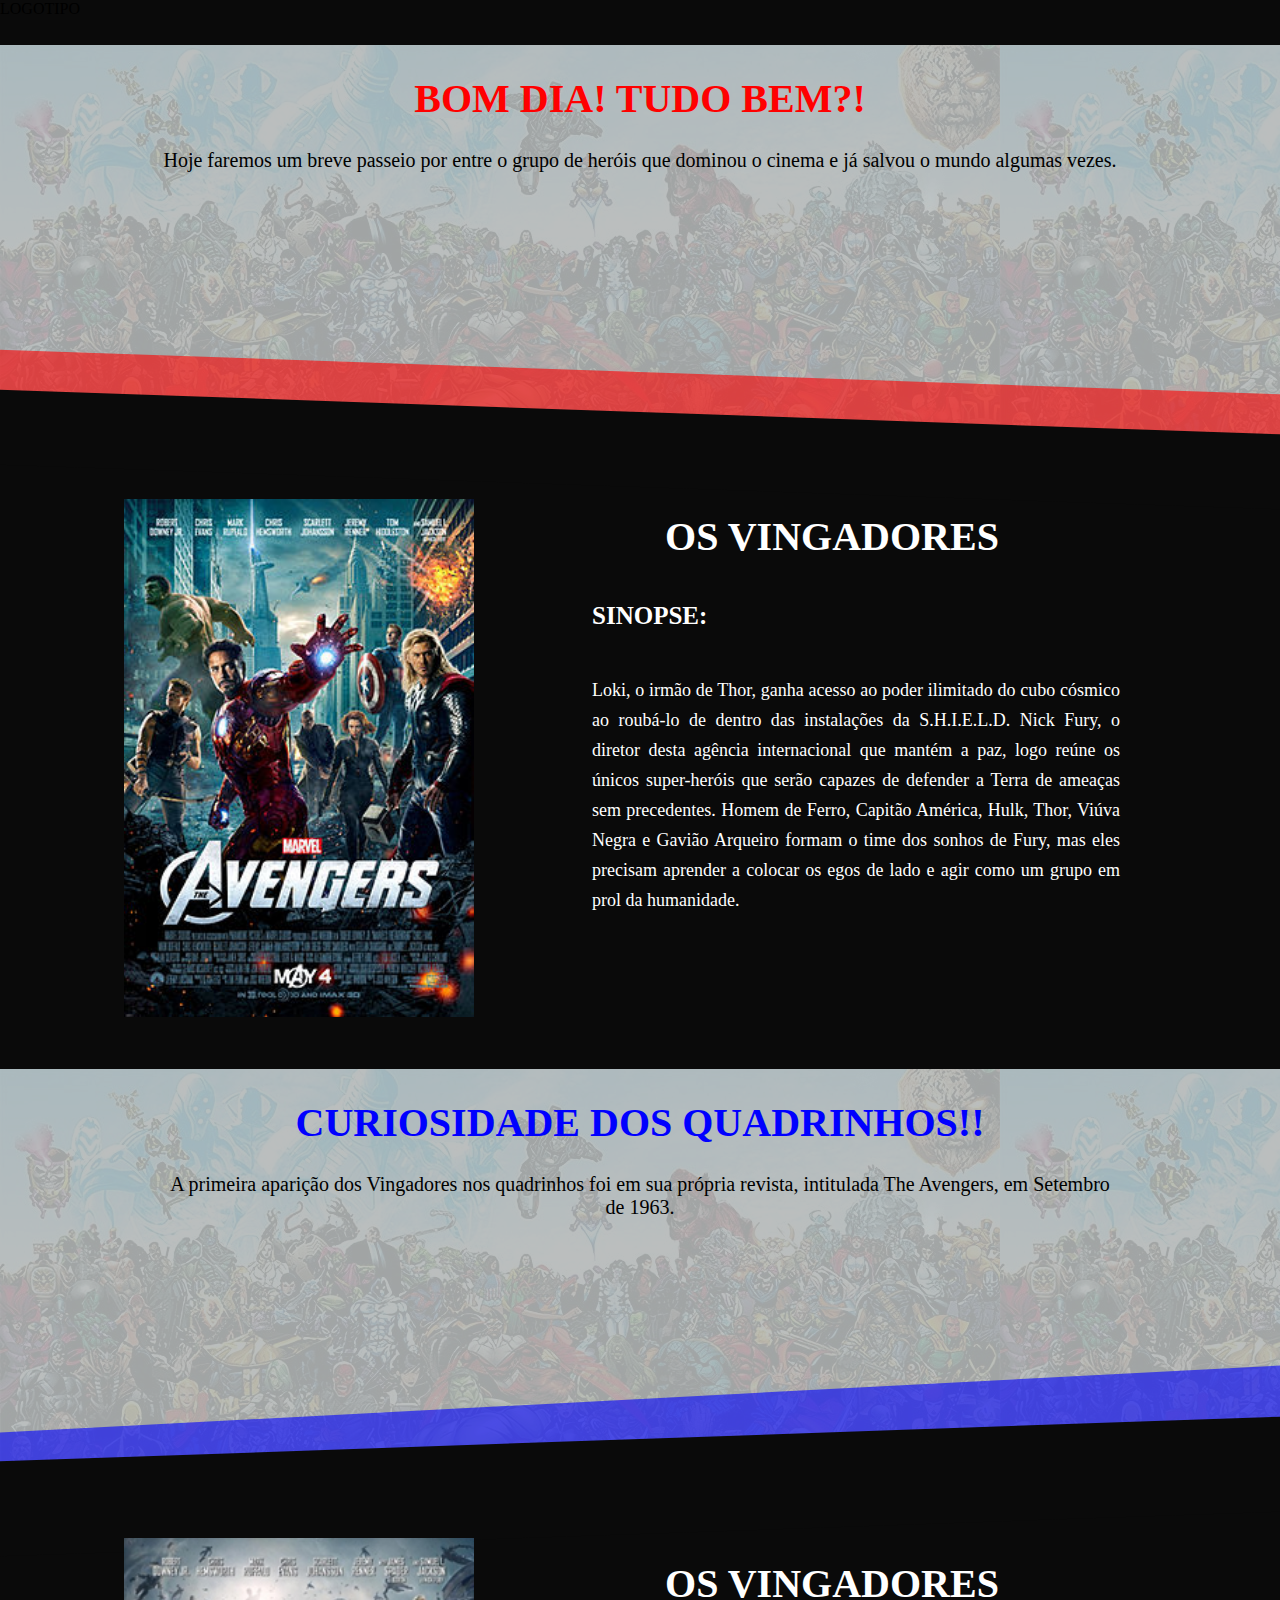
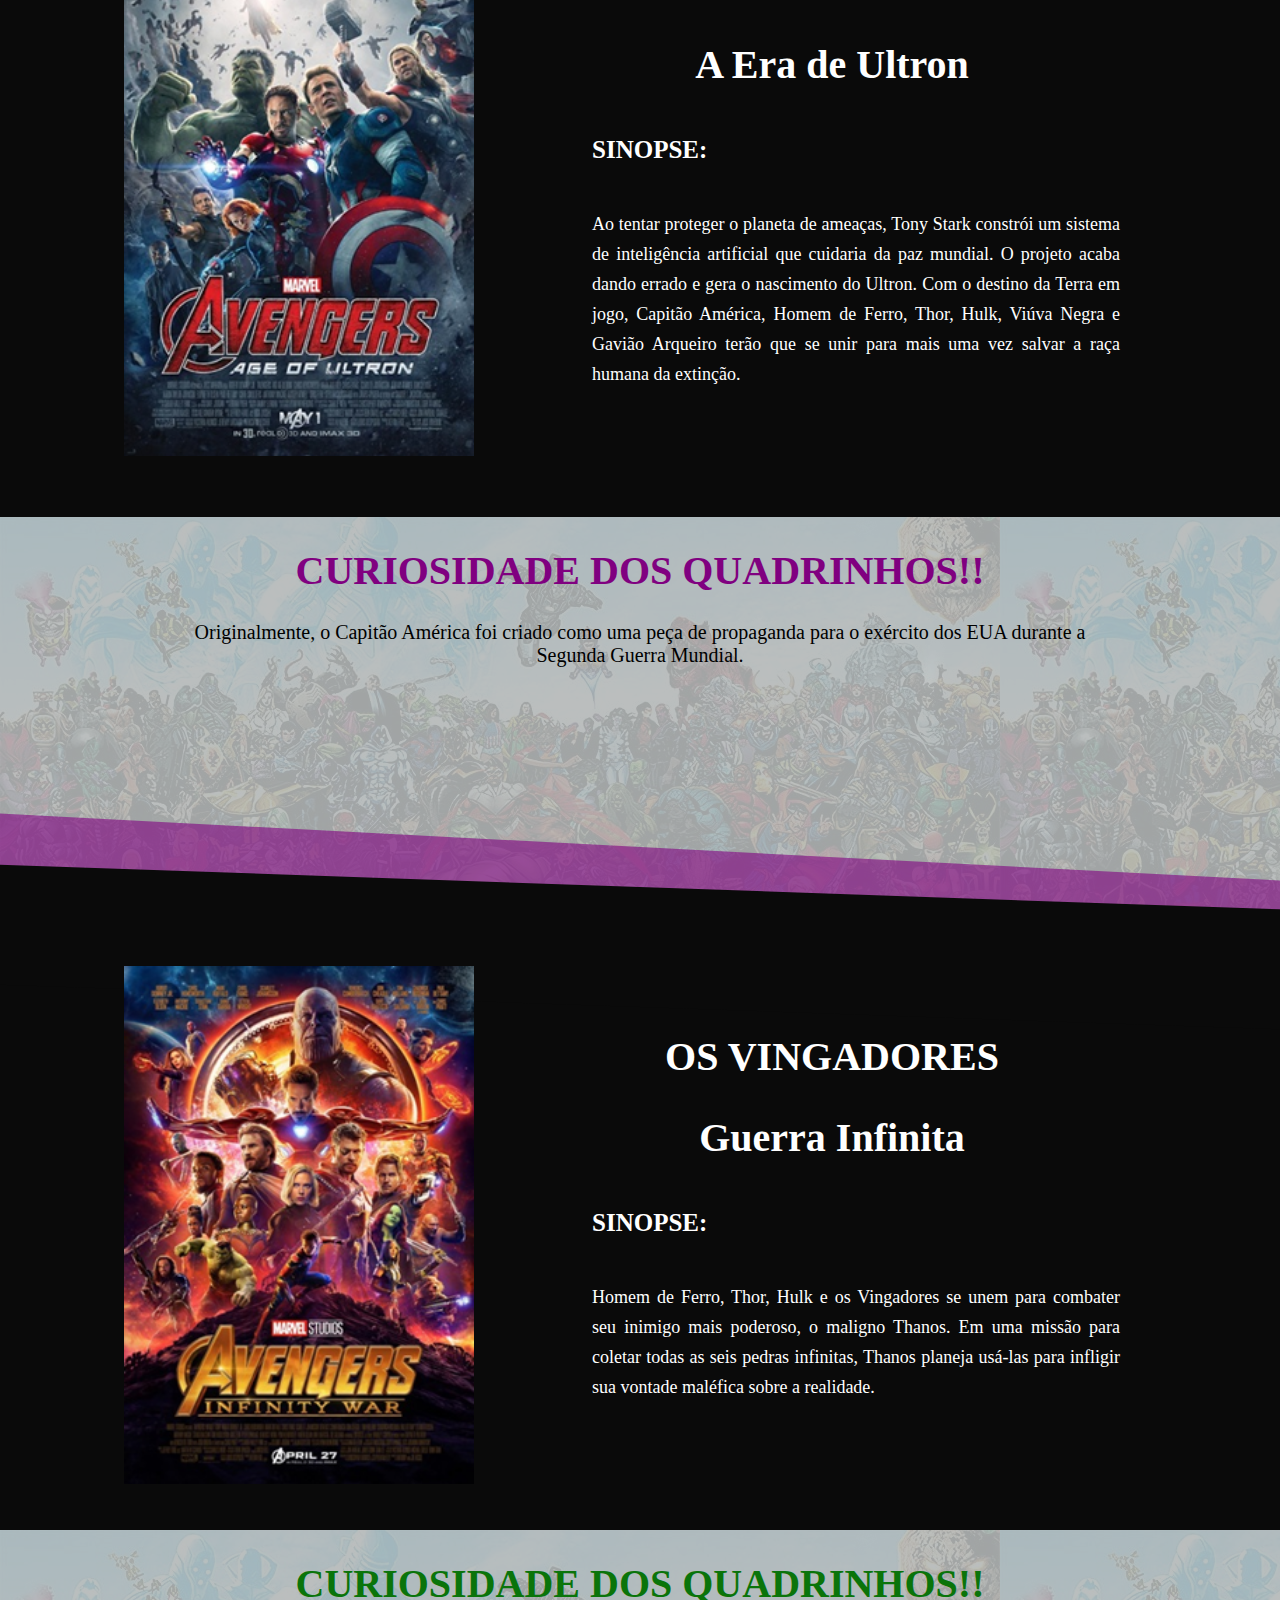
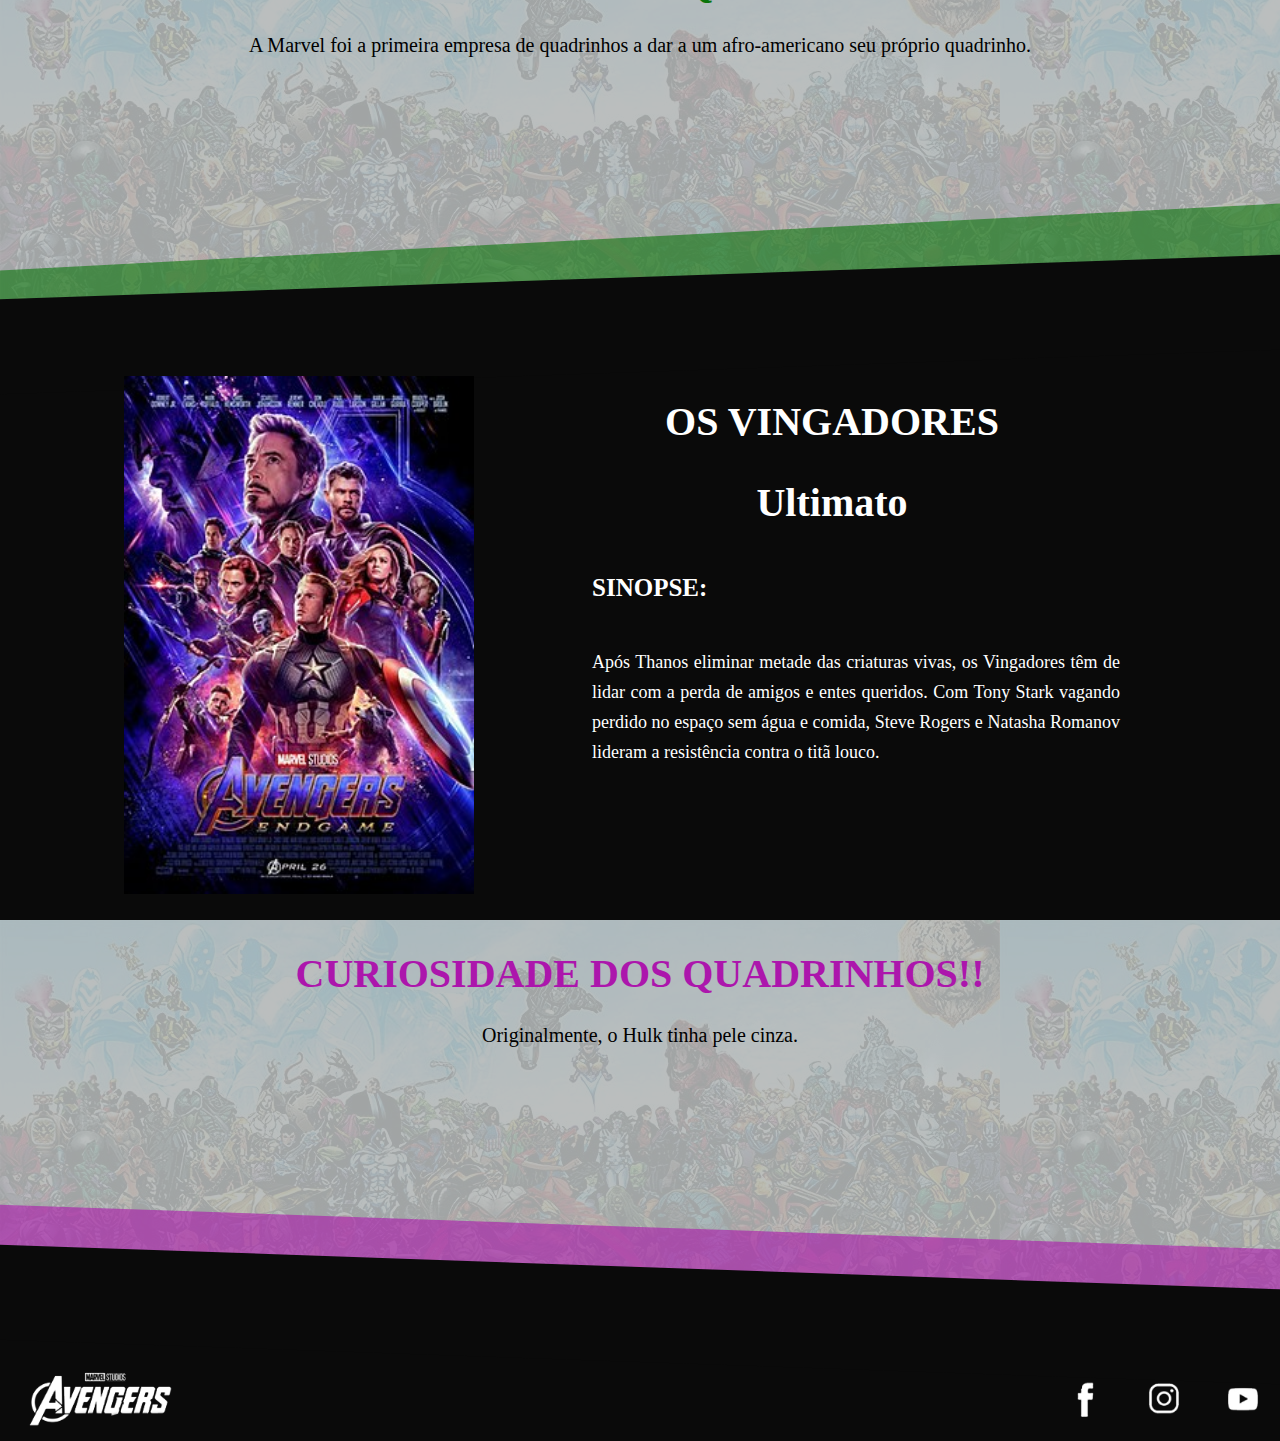
<file: Index/Index.html>
<!DOCTYPE html>
<html lang="pt-br">
    <head>
        <meta charset="UTF-8">
        <meta http-equiv="X-UA-Compatible" content="IE=edge">
        <meta name="viewport" content="width=device-width, initial-scale=1.0">
        <link rel="icon" href="/img/icone.png">
        <title>Avengers</title>
        <link rel="stylesheet" href="Index.css">
    </head>
    <body>
        <header> <!--Área de cabeçalho-->           
            LOGOTIPO
            <nav>
                <!--MENU DE NAVEGAÇÃO-->
            </nav>
            <div>
                <!--GALERIA DE FOTOS-->
            </div>
        </header>

        <section>
            <div class="chamada">
                <h1 class="curiosidades">
                    BOM DIA! TUDO BEM?!
                </h1>
                <p class="text_curiosidades">
                    Hoje faremos um breve passeio por entre o grupo de heróis que dominou o cinema e já salvou o mundo algumas vezes.
                </p>
            </div>
            <div class="barra_diagonal"></div>
            <div class="ajuste_barra_diagonal"></div>
            <div class="container">
                <article class="filme">
                    <h1 class="avengers">
                        OS VINGADORES
                    </h1>
                    <figure class="figure1"><img class="imgum" src="img/Avengs1.jpg" alt=""></figure>
                    <h3 class="sinopse">
                        SINOPSE:
                    </h3>
                    <p class="text_sinopse">
                        Loki, o irmão de Thor, ganha acesso ao poder ilimitado do cubo cósmico ao roubá-lo de dentro das instalações 
                        da S.H.I.E.L.D. Nick Fury, o diretor desta agência internacional que mantém a paz, logo reúne os únicos super-heróis 
                        que serão capazes de defender a Terra de ameaças sem precedentes. Homem de Ferro, Capitão América, Hulk, Thor, Viúva 
                        Negra e Gavião Arqueiro formam o time dos sonhos de Fury, mas eles precisam aprender a colocar os egos de lado e 
                        agir como um grupo em prol da humanidade.
                    </p>
                </article>
                <article class="chamada2">
                    <h1 class="curiosidades2">CURIOSIDADE DOS QUADRINHOS!!</h1>
                    <p class="text_curiosidades2">
                        A primeira aparição dos Vingadores nos quadrinhos foi em sua própria revista, intitulada The Avengers, em Setembro de 1963.
                    </p>
                </article>
            </div>
            <!--------------------------------------------->
            <div class="barra_diagonal2"></div>
            <div class="ajuste_barra_diagonal2"></div>
            <div class="container2">
                <article class="filme2">
                    <h1 class="avengers2">
                        OS VINGADORES
                    </h1>
                    <h2 class="sub_avengers2">
                        A Era de Ultron
                    </h2>
                    <figure class="figure2"><img class="img2" src="img/a_era_de_ultron.png" alt=""></figure>
                    <h3 class="sinopse2">
                        SINOPSE:
                    </h3>
                    <p class="text_sinopse2">
                        Ao tentar proteger o planeta de ameaças, Tony Stark constrói um sistema de inteligência artificial que cuidaria da paz mundial. O projeto acaba dando errado e gera o nascimento do Ultron. Com o destino da Terra em jogo, Capitão América, Homem de Ferro, Thor, Hulk, Viúva Negra e Gavião Arqueiro terão que se unir para mais uma vez salvar a raça humana da extinção.
                    </p>
                </article>
                <article class="chamada3">
                    <h1 class="curiosidades3">CURIOSIDADE DOS QUADRINHOS!!</h1>
                    <p class="text_curiosidades3">
                        Originalmente, o Capitão América foi criado como uma peça de propaganda para o exército dos EUA durante a Segunda Guerra Mundial.
                    </p>
                </article>
            </div>
            <!-------------------------------------------------------->
            <div class="barra_diagonal3"></div>
            <div class="ajuste_barra_diagonal3"></div>
            <div class="container3">
                <article class="filme3">
                    <h1 class="avengers3">
                        OS VINGADORES
                    </h1>
                    <h2 class="sub_avengers3">
                        Guerra Infinita
                    </h2>
                    <figure class="figure3"><img class="img3" src="img/guerra_infinita.png" alt=""></figure>
                    <h3 class="sinopse3">
                        SINOPSE:
                    </h3>
                    <p class="text_sinopse3">
                        Homem de Ferro, Thor, Hulk e os Vingadores se unem para combater seu inimigo mais poderoso, o maligno Thanos. Em uma missão para coletar todas as seis pedras infinitas, Thanos planeja usá-las para infligir sua vontade maléfica sobre a realidade.
                    </p>
                </article>
                <article class="chamada4">
                    <h1 class="curiosidades4">CURIOSIDADE DOS QUADRINHOS!!</h1>
                    <p class="text_curiosidades4">
                        A Marvel foi a primeira empresa de quadrinhos a dar a um afro-americano seu próprio quadrinho.
                    </p>
                </article>
            </div>
            <!------------------------------------------------------------->
            <div class="barra_diagonal4"></div>
            <div class="ajuste_barra_diagonal4"></div>
            <div class="container4">
                <article class="filme4">
                    <h1 class="avengers4">
                        OS VINGADORES
                    </h1>
                    <h2 class="sub_avengers4">
                        Ultimato
                    </h2>
                    <figure class="figure4"><img class="img4" src="img/ultimato.png" alt=""></figure>
                    <h3 class="sinopse4">
                        SINOPSE:
                    </h3>
                    <p class="text_sinopse4">
                        Após Thanos eliminar metade das criaturas vivas, os Vingadores têm de lidar com a perda de amigos e entes queridos. Com Tony Stark vagando perdido no espaço sem água e comida, Steve Rogers e Natasha Romanov lideram a resistência contra o titã louco.
                    </p>
                </article>
                <article class="chamada5">
                    <h1 class="curiosidades5">CURIOSIDADE DOS QUADRINHOS!!</h1>
                    <p class="text_curiosidades5">
                        Originalmente, o Hulk tinha pele cinza.
                    </p>
                </article>
            </div>
            <!------------------------------------------------------------->
            <div class="barra_diagonal5"></div>
            <div class="ajuste_barra_diagonal5"></div>
        </section>
        <footer class="rodape">
            <span class="left_rodape">
                <a href="Index.html" class="logo_rodape"><img src="img/logo_avengers.png" alt="" class="logo_rodape_img"></a>
            </span>
            <span class="rigth_rodape">
                <a href="https://www.facebook.com/avengers/" ><img src="img/fb_rodape.png" alt="" class="fb_rodape"></a>
                <a href="https://www.instagram.com/avengers/?hl=pt-br" ><img src="img/insta_rodape.png" alt="" class="insta_rodape"></a>
                <a href="https://www.youtube.com/channel/UCItRs-h8YU1wRRfP637614w" ><img src="img/yt_rodape.png" alt="" class="yt_rodape"></a>
            </span>
        </footer>

    </body>
</html>
</file>
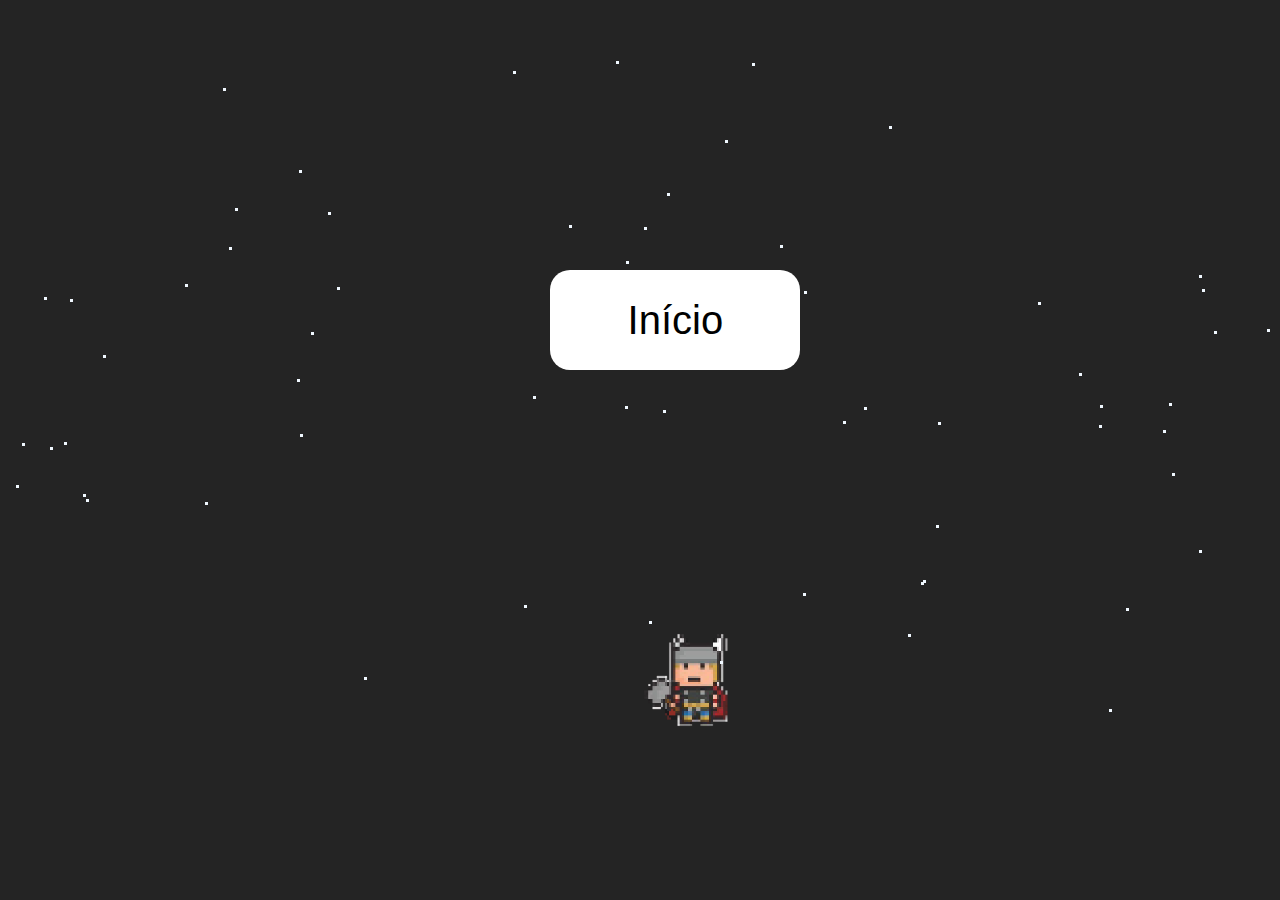
<file: pages/index-AvengerInvaders.html>
<!DOCTYPE html>
<html lang="pt-br">
<head>
    <meta charset="UTF-8">
    <meta http-equiv="X-UA-Compatible" content="IE=edge">
    <meta name="viewport" content="width=device-width, initial-scale=1.0">
    <link rel="icon" href="../../img/game/icone.png"> <!--Define nosso ícone-->
    <title>Avengers Invaders</title> <!--Tíyulo de nossa página-->
    <link rel="stylesheet" type="text/css" href="../css/game/style.css"> <!--Chama o CSS-->
    <script defer src="../scripts/game/script.js"></script> <!--Chama o JavaScript-->
</head> 
<body id="corpo"> <!--Body com id "Corpo"-->
    <button class="Inicio" onclick="Comeca(IEF)">Início</button> <!--Botão de início do jogo-->
    <ul id="botoes"> <!--Lista com botões--> 
        <li><button id="esquerda" onmousedown="add('a', Teclas, eventosLista)" onmouseup="back(eventosLista)">&lt;</button></li><li><button onmousedown="add(' ', Teclas, eventosLista)" onmouseup="back(eventosLista)" id="Raios">Raio</button></li><li><button id="direita" onmousedown="add('d', Teclas, eventosLista)" onmouseup="back(eventosLista)">&gt;</button></li> <!--Botões mobile-->
    </ul>
</body>
</html>
</file>
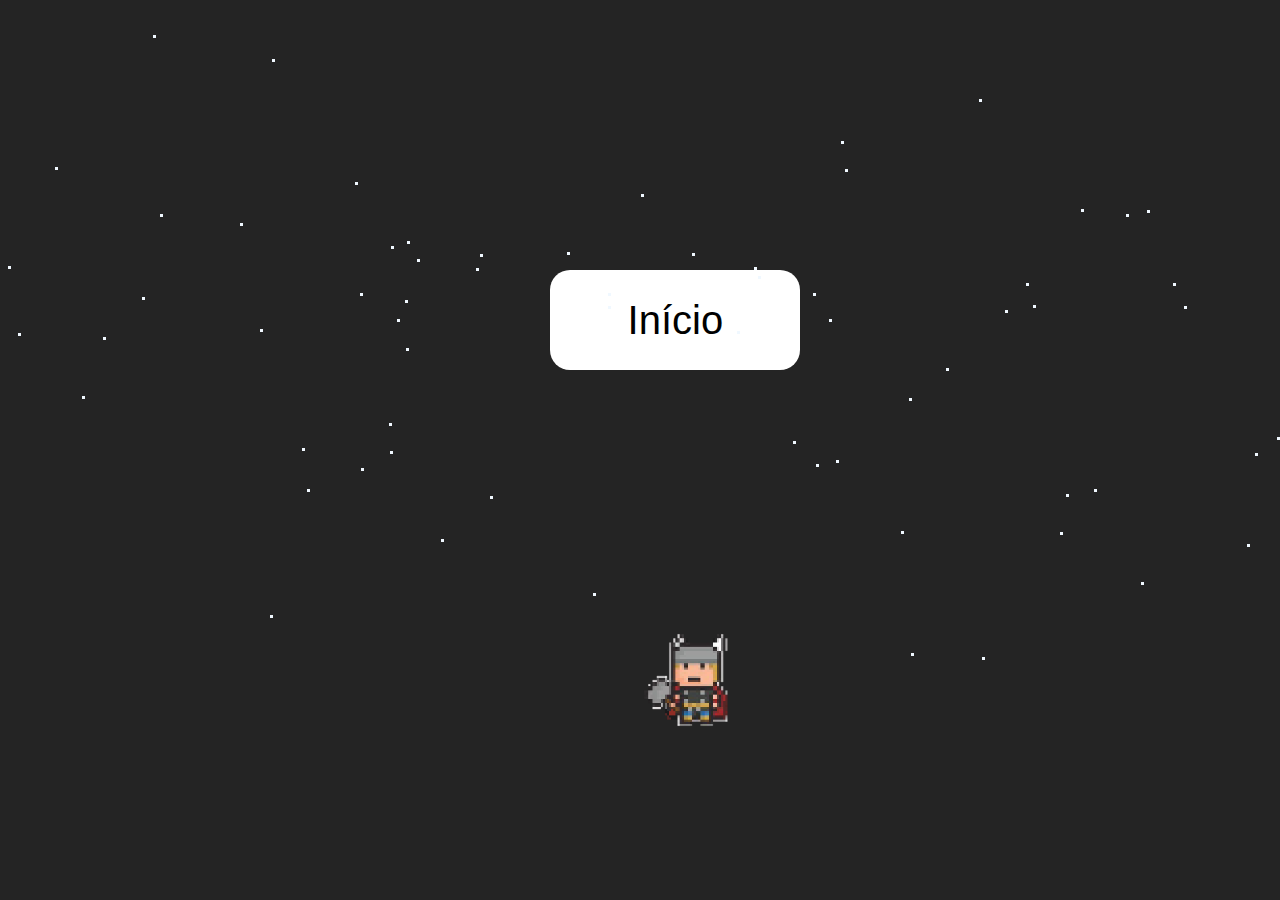
<file: pages/index_AvengerInvaders.html>
<!DOCTYPE html>
<html lang="pt-br">
<head>
    <meta charset="UTF-8">
    <meta http-equiv="X-UA-Compatible" content="IE=edge">
    <meta name="viewport" content="width=device-width, initial-scale=1.0">
    <link rel="icon" href="../img/game/icone.png"> <!--Define nosso ícone-->
    <title>Avengers Invaders</title> <!--Tíyulo de nossa página-->
    <link rel="stylesheet" type="text/css" href="../css/game/style.css"> <!--Chama o CSS-->
    <script defer src="../scripts/game/script.js"></script> <!--Chama o JavaScript-->
</head> 
<body id="corpo"> <!--Body com id "Corpo"-->
    <button class="Inicio" onclick="Comeca(IEF)">Início</button> <!--Botão de início do jogo-->
    <ul id="botoes"> <!--Lista com botões--> 
        <li><button id="esquerda" onmousedown="add('a', Teclas, eventosLista)" onmouseup="back(eventosLista)">&lt;</button></li><li><button onmousedown="add(' ', Teclas, eventosLista)" onmouseup="back(eventosLista)" id="Raios">Raio</button></li><li><button id="direita" onmousedown="add('d', Teclas, eventosLista)" onmouseup="back(eventosLista)">&gt;</button></li> <!--Botões mobile-->
    </ul>
</body>
</html>
</file>
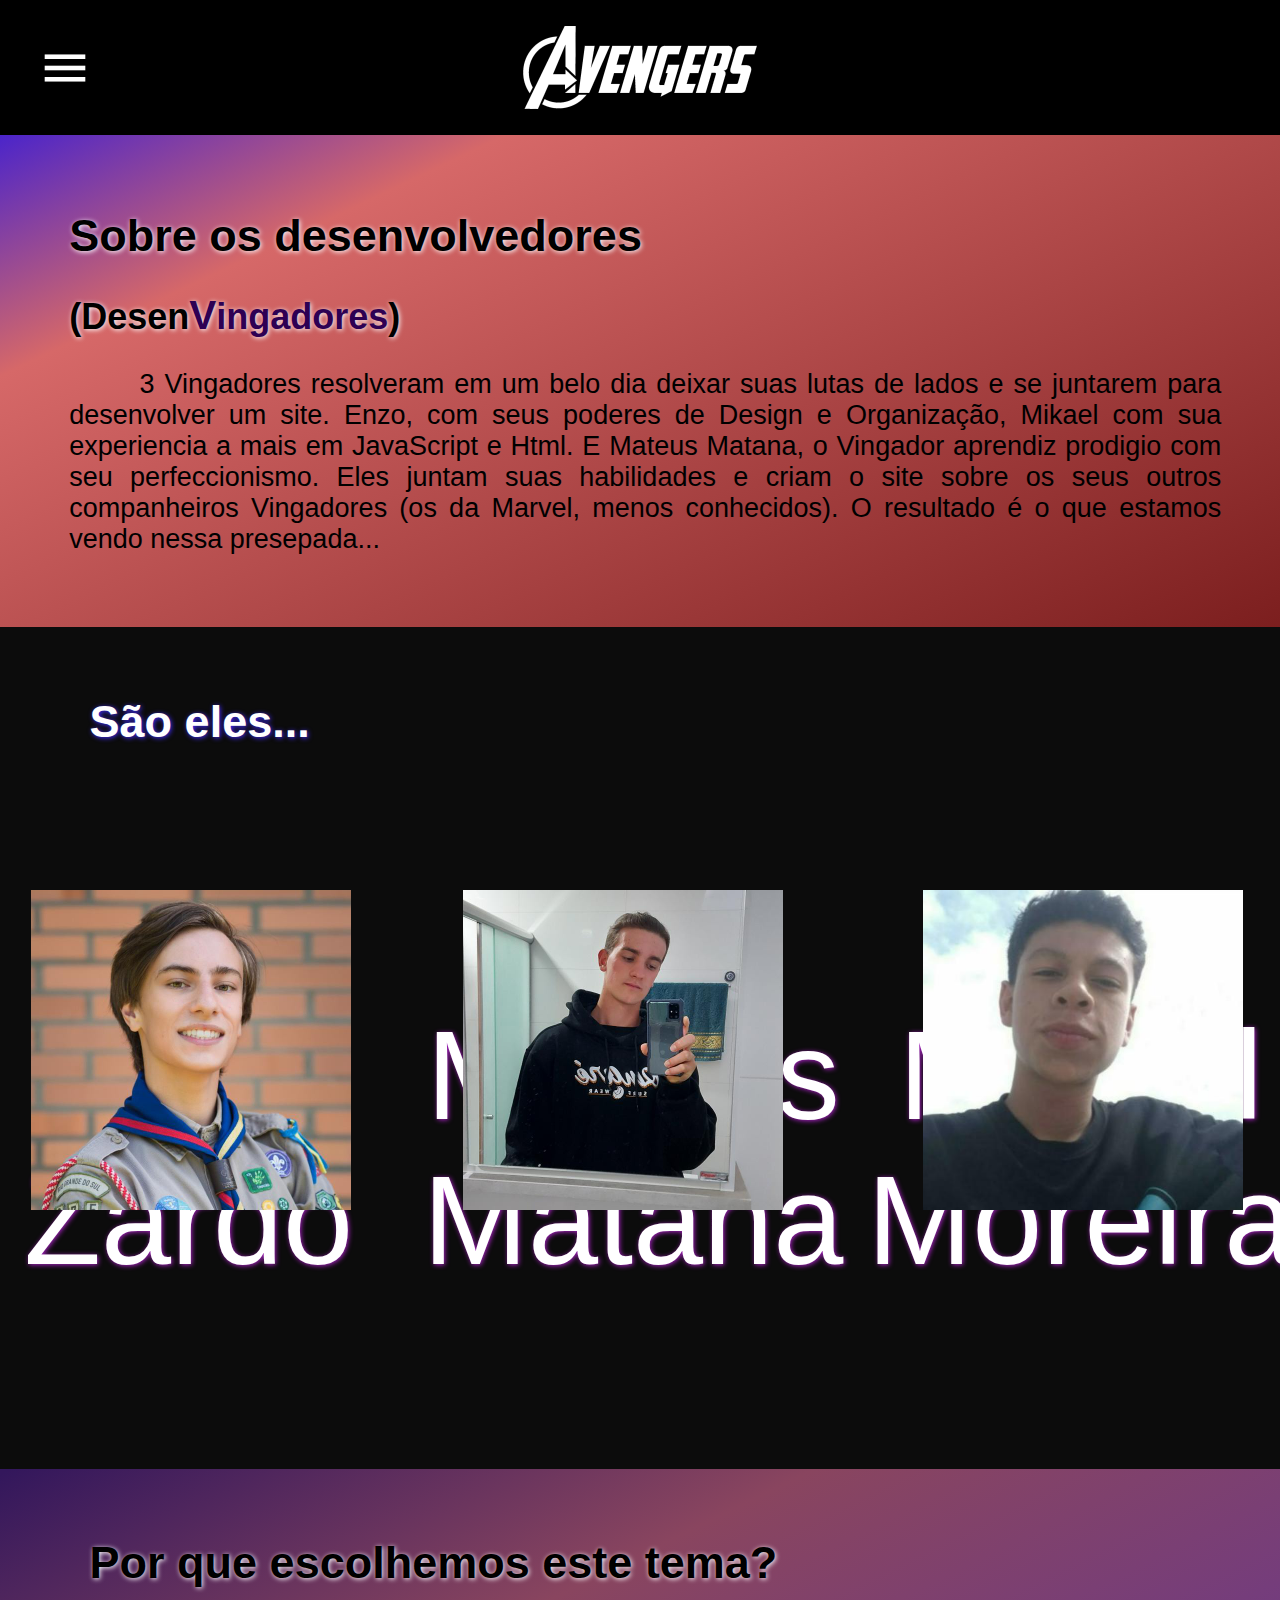
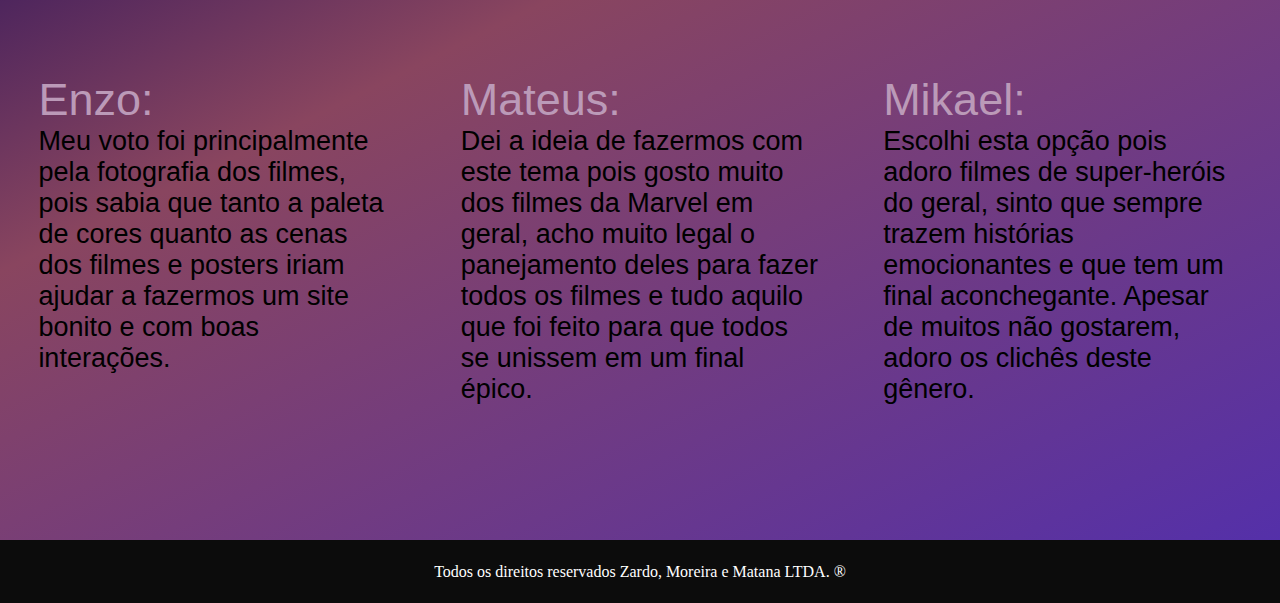
<file: pages/index_devs.html>
<!DOCTYPE html>
<html lang="pt-br">
<head>
    <meta charset="UTF-8">
    <meta http-equiv="X-UA-Compatible" content="IE=edge">
    <meta name="viewport" content="width=device-width, initial-scale=1.0">
    <link rel="icon" href="../img/devs/icone.png"> <!--Define nosso ícone-->
    <link href="https://fonts.googleapis.com/icon?family=Material+Icons" rel="stylesheet"> <!--Chama um style-->
    <link rel="stylesheet" href="../css/navbar/style.css"> <!--Chama o style da navbar-->
    <script src="../scripts/navbar/script.js"></script> <!--Chama as funções da navbar-->
    <link rel="stylesheet" href="../css/devs/style_devs.css"> <!--Chama o style desta página--> 
    <title>Desenvolvedores</title> <!--Título da página-->
</head>
<body onload="tamdiv()"> <!--Ajusta a header quando a página carrega-->
    <header>
        <nav id="navbar"> <!--Ajusta a navbar-->
            <span class="material-icons" id="hamburguer" onclick="menu()">menu</span>
            <img id="logoavengers" class="logoavengers" src="../img/navbar/logoavengers.png" alt="Logo Anvengers">
        </nav>
        <div id="menu"> <!--Menu-->
            <span class="material-icons" id="close" onclick="fechar()">close</span>
            <ul>
                <li><a href="../Index.html" class="link">Home</a></li>
                <li><a href="../pages/index_noticias.html" class="link">Notícias</a></li>
                <li><a href="../pages/index_personagens.html" class="link">Personagens</a></li>
                <li><a href="../pages/index_AvengerInvaders.html" class="link">Avengers Invasion</a></li>
                <li><a href="../pages/index_devs.html" class="link">Sobre os Devs</a></li>
            </ul>
        </div>
    </header>
    <section id="intro"> <!--Primeira section-->
        <h1>Sobre os desenvolvedores</h1> <!--Título de primeiro nível-->
        <h2>(Desen<span id="spanUm">V</span><span id="spanDois">ingadores</span>)</h2> <!--Sub-título-->
        <p id="inicial">3 Vingadores resolveram em um belo dia deixar suas lutas de lados e se juntarem para desenvolver um site. Enzo, com seus poderes de Design e Organização, Mikael com sua experiencia a mais em JavaScript e Html. E Mateus Matana, o Vingador aprendiz prodigio com seu perfeccionismo. Eles juntam suas habilidades e criam o site sobre os seus outros companheiros Vingadores (os da Marvel, menos conhecidos). O resultado é o que estamos vendo nessa presepada...</p>
    </section>
    <section id="fotografias"> <!--Section das fotos-->
        <h1>São eles...</h1> <!--Título de primeiro nível-->
        <div id="fotos">
            <div id="Enzo"><span>Enzo<br>Zardo</span><img class="rapazes" src="../img/devs/Enzo.jpg"  alt="Desenvolvedor Enzo"></div> <!--Imagem Enzo-->
            <div id="Mateus"><span>Mateus<br>Matana</span><img class="rapazes"  src="../img/devs/Matana.jpg" alt="Desenvolvedor Mateus Matana"></div> <!--Imagem Mateus-->
            <div id="Mikael"><span>Mikael<br>Moreira</span><img class="rapazes"  src="../img/devs/Mikael.jpg" alt="Desenvolvedor Mikael"></div> <!--Imagem Mikael-->
        </div>
    </section>
    <section id="pq"> <!--Section sobre nosso tema-->
        <h1>Por que escolhemos este tema?</h1> <!--Título de primeiro nível-->
        <div id="pq_div">
            <div id="pqEnzo"><p class="pq_p"><span class="title">Enzo:</span><br>Meu voto foi principalmente pela fotografia dos filmes, pois sabia que tanto a paleta de cores quanto as cenas dos filmes e posters iriam ajudar a fazermos um site bonito e com boas interações.</p></div> <!--Motivos Enzo-->
            <div id="pqMateus"><p class="pq_p"><span class="title">Mateus:</span><br>Dei a ideia de fazermos com este tema pois gosto muito dos filmes da Marvel em geral, acho muito legal o panejamento deles para fazer todos os filmes e tudo aquilo que foi feito para que todos se unissem em um final épico.</p></div> <!--Motivos Matana-->
            <div id="pqMikael"><p class="pq_p"><span class="title">Mikael:</span><br>Escolhi esta opção pois adoro filmes de super-heróis do geral, sinto que sempre trazem histórias emocionantes e que tem um final aconchegante. Apesar de muitos não gostarem, adoro os clichês deste gênero.</p></div> <!--Motivos Mikael-->
        </div>
    </section>
    <footer class="rodape">
        <div id="rodape">Todos os direitos reservados Zardo, Moreira e Matana LTDA. &#174;</div> <!--Rodapé-->
    </footer>
</body>
</html>
</file>
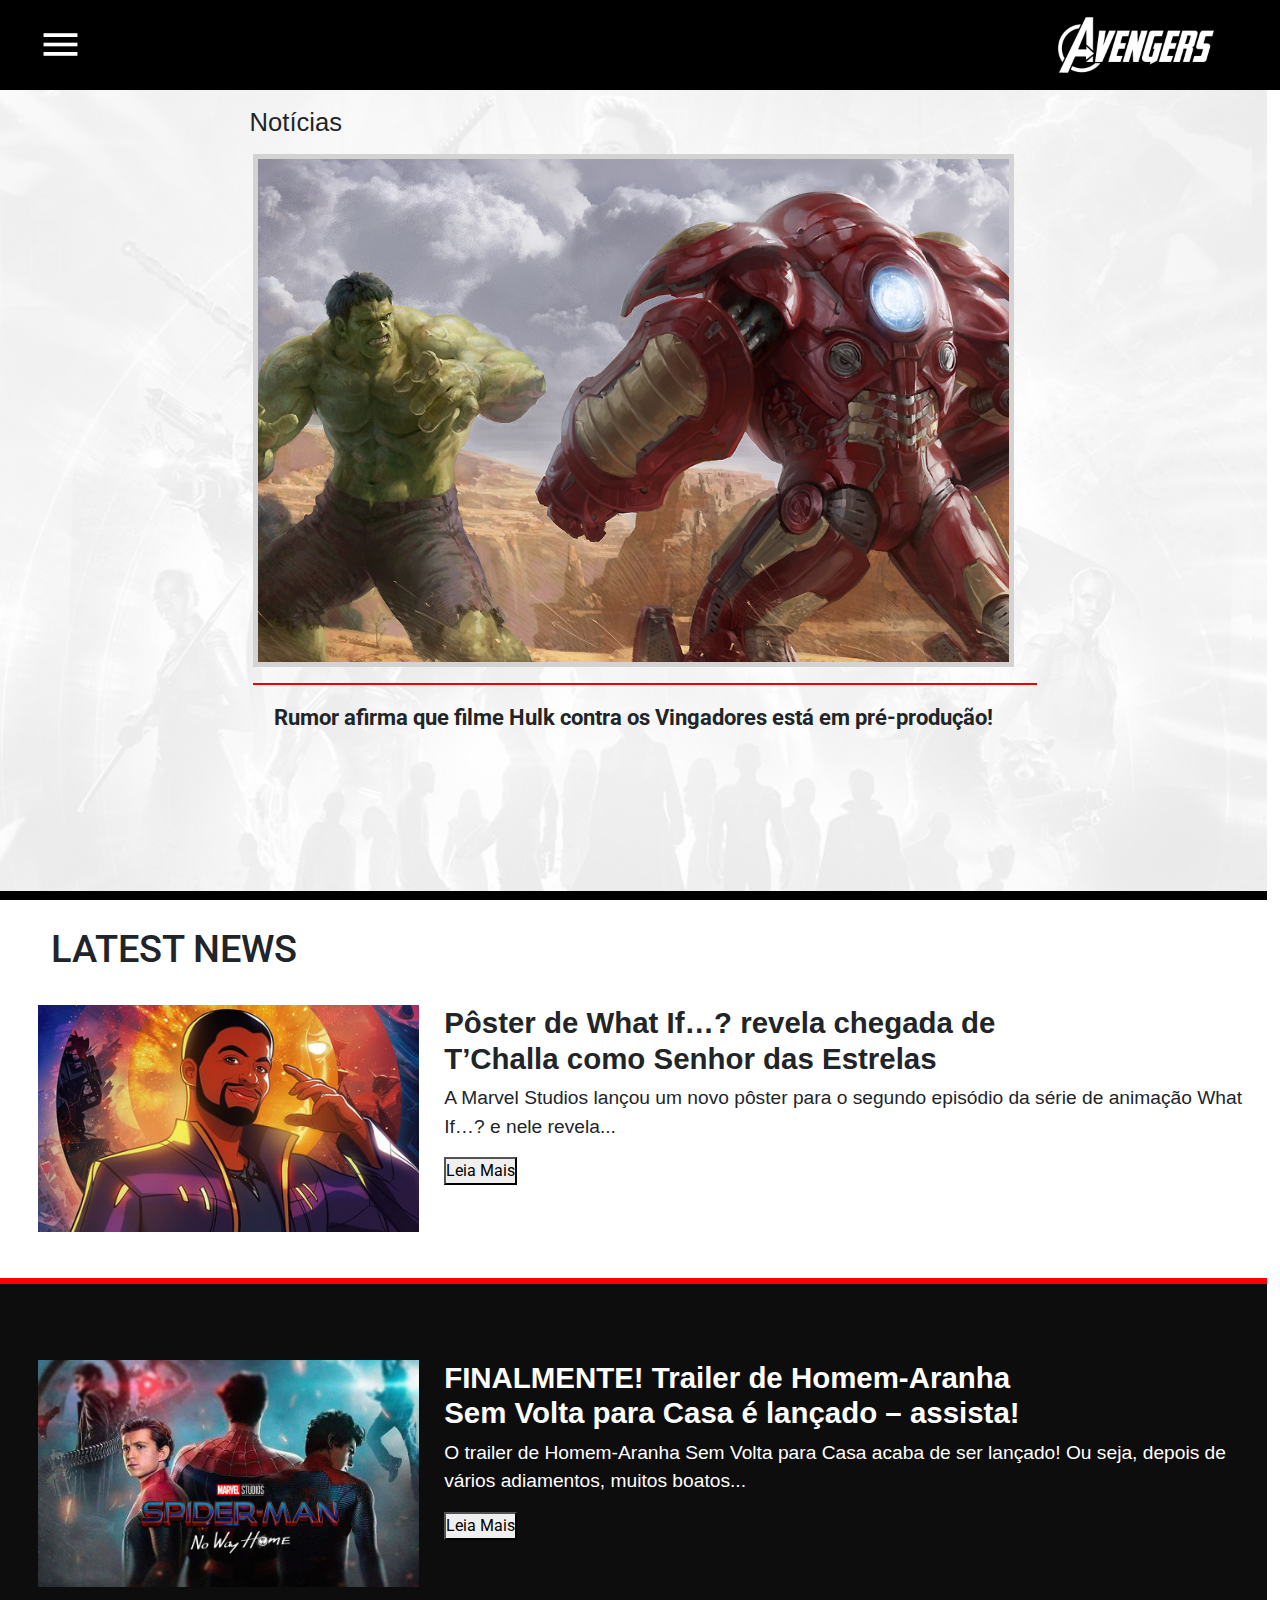
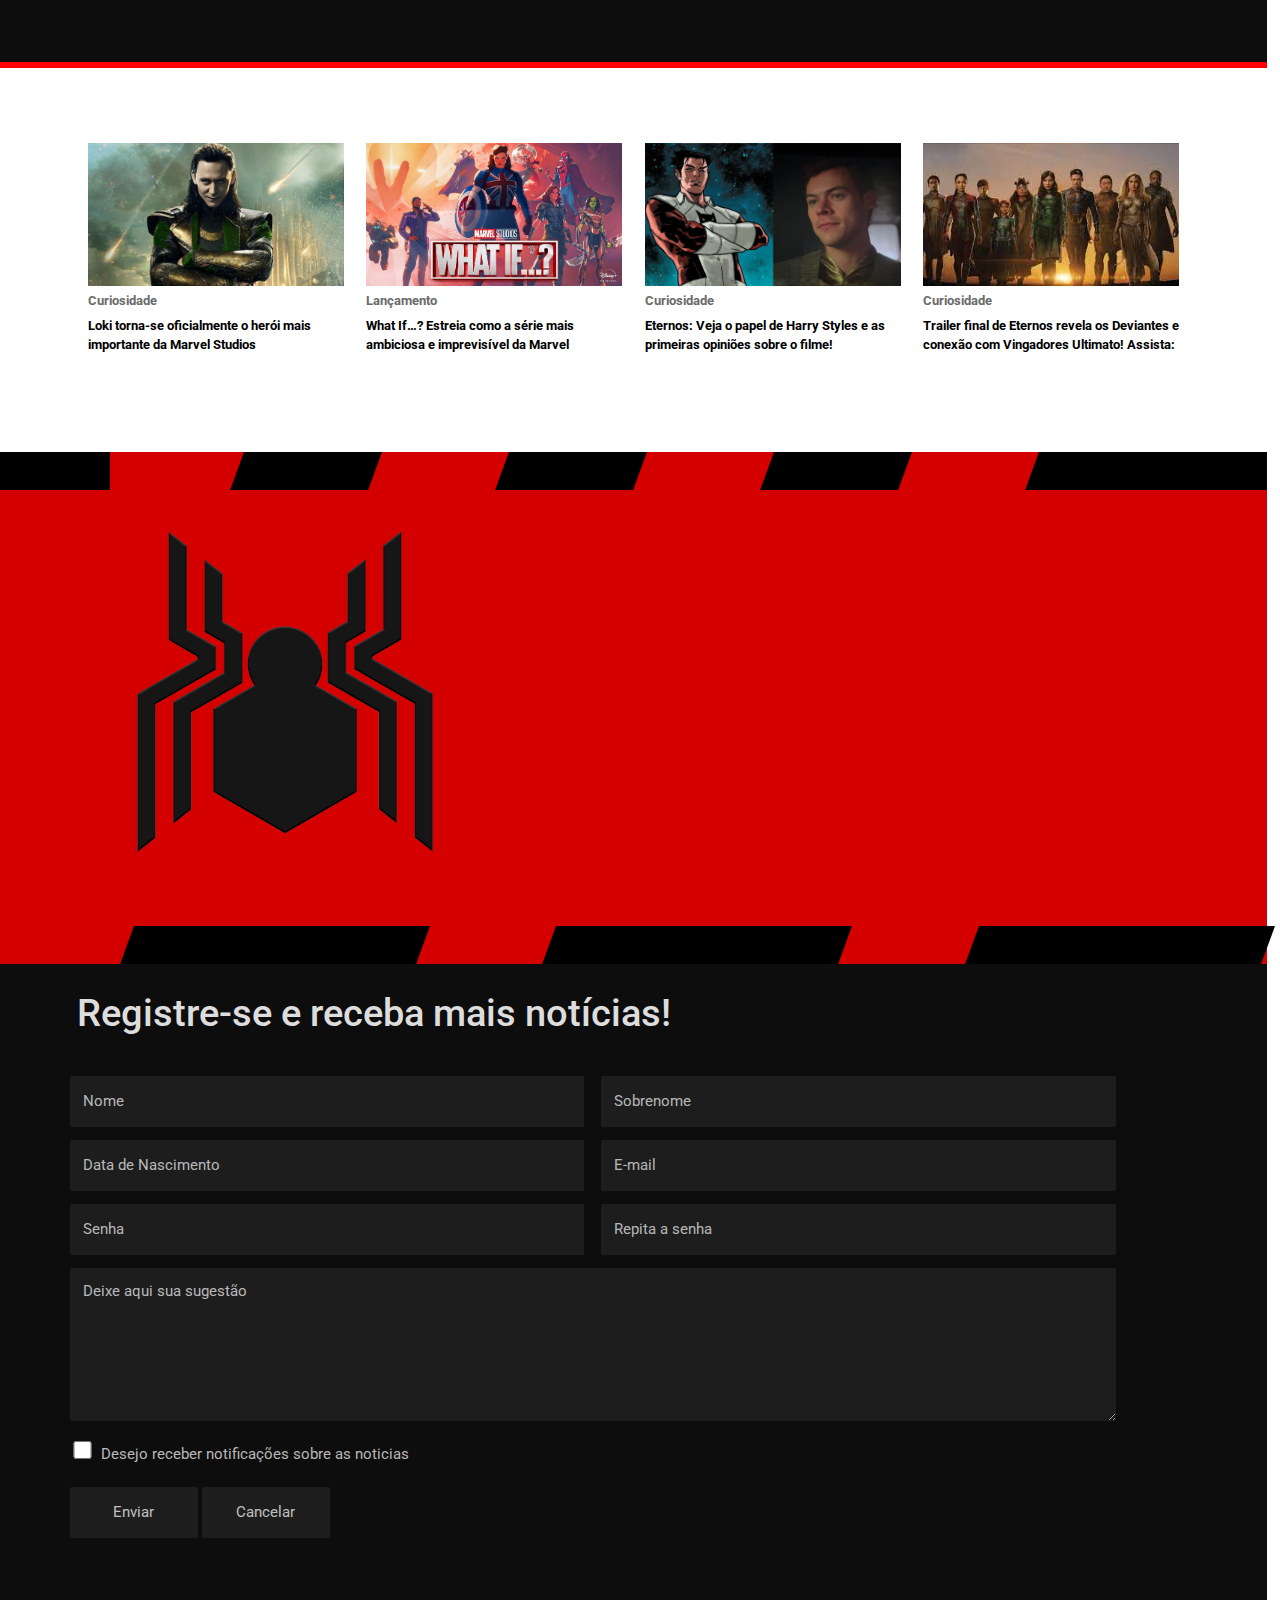
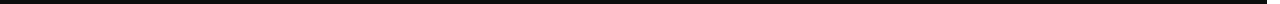
<file: pages/index_noticias.html>
<!DOCTYPE html>
<html lang="pt-br">
<head>
    <meta charset="UTF-8">
    <meta http-equiv="X-UA-Compatible" content="IE=edge">
    <meta name="viewport" content="width=device-width, initial-scale=1.0">
    <title>Notícias | Avengers</title>
    <link rel="icon" href="../img/devs/icone.png"> <!--Define nosso ícone-->
    <link href="https://fonts.googleapis.com/icon?family=Material+Icons" rel="stylesheet">
    <link rel="stylesheet" href="../css/navbar/style.css">
    <link rel="stylesheet" href="../fonts/noticias/fonts.js">
    <link rel="stylesheet" href="https://maxcdn.bootstrapcdn.com/bootstrap/4.0.0/css/bootstrap.min.css" integrity="sha384-Gn5384xqQ1aoWXA+058RXPxPg6fy4IWvTNh0E263XmFcJlSAwiGgFAW/dAiS6JXm" crossorigin="anonymous">
    <script src="https://code.jquery.com/jquery-3.2.1.slim.min.js" integrity="sha384-KJ3o2DKtIkvYIK3UENzmM7KCkRr/rE9/Qpg6aAZGJwFDMVNA/GpGFF93hXpG5KkN" crossorigin="anonymous"></script>
<script src="https://cdnjs.cloudflare.com/ajax/libs/popper.js/1.12.9/umd/popper.min.js" integrity="sha384-ApNbgh9B+Y1QKtv3Rn7W3mgPxhU9K/ScQsAP7hUibX39j7fakFPskvXusvfa0b4Q" crossorigin="anonymous"></script>
<script src="https://maxcdn.bootstrapcdn.com/bootstrap/4.0.0/js/bootstrap.min.js" integrity="sha384-JZR6Spejh4U02d8jOt6vLEHfe/JQGiRRSQQxSfFWpi1MquVdAyjUar5+76PVCmYl" crossorigin="anonymous"></script>
    <script src="../scripts/noticias/script.js"></script>
    <link rel="stylesheet" href="../css/noticias/style.css">
</head>
<body onload="tamdiv()">
    <header>
        <nav id="navbar">
            <span class="material-icons" id="hamburguer" onclick="menu()">menu</span>
            <img id="logoavengers" class="logoavengers" src="../img/navbar/logoavengers.png" alt="">
        </nav>
        <div id="menu">
            <span class="material-icons" id="close" onclick="fechar()" >close</span>
            <ul>
                <li><a href="../Index.html" class="link">Home</a></li>
                <li><a href="../pages/index_noticias.html" class="link">Notícias</a></li>
                <li><a href="../pages/index_personagens.html" class="link">Personagens</a></li>
                <li><a href="../pages/index_AvengerInvaders.html" class="link">Avengers Invasion</a></li>
                <li><a href="../pages/index_devs.html" class="link">Sobre os Devs</a></li>
            </ul>
        </div>
    </header>
    <section id="slidernoticias">
        <h1 id="noticias">Notícias</h1>
        <div id="slidere">
            <a href="https://centralvingadores.com.br/rumor-afirma-que-filme-hulk-contra-os-vingadores-esta-em-pre-producao/" target="_blank" rel="noopener noreferrer">
                <div id="slider"></div>
            </a>
            <hr>
            <p id="descnot">
                Rumor afirma que filme Hulk contra os Vingadores está em pré-produção!
            </p>
        </div>
    </section>
    <section id="news">
        <h1 class="latest"> LATEST NEWS</h1>
        <a href="https://centralvingadores.com.br/poster-de-what-if-revela-chegada-de-tchalla-como-senhor-das-estrelas/" target="_blank" rel="noopener noreferrer">
            <div class="imgnoticia" id="noticia1">
            </div>
        </a>
        <div class="desnews">
            <h1 class="newstitle">
                Pôster de What If…? revela chegada de T’Challa como Senhor das Estrelas
            </h1>
            <p class="newsspan">
                A Marvel Studios lançou um novo pôster para o segundo episódio da série de animação What If…? e nele revela...
            </p>
            <button onclick="open(0)" type="button">Leia Mais</button>
        </div>
    </section>
    <section id="newsblack">
        <a href="https://centralvingadores.com.br/trailer-de-homem-aranha-sem-volta-para-casa-assista/" target="_blank">
            <div class="imgnoticia whitefont espacotop" id="noticia2">
            </div>
        </a>
        <div class="desnews whitefont espacotop">
            <h1 class="newstitle whitefont">
                FINALMENTE! Trailer de Homem-Aranha Sem Volta para Casa é lançado – assista!
            </h1>
            <p class="newsspan whitefont">
                O trailer de Homem-Aranha Sem Volta para Casa acaba de ser lançado! Ou seja, depois de vários adiamentos, muitos boatos...
            </p>
            <button onclick="open(1)" type="button">Leia Mais</button>
        </div>
    </section>
    <section id="blocodenoticias">
        <div class="noticia">
            <a href="https://centralvingadores.com.br/loki-torna-se-oficialmente-o-heroi-mais-importante-da-marvel-studios/" target="_blank" rel="noopener noreferrer">
                <div id="imagemnew1" class="imagemnew">
                </div>
                <h1>Curiosidade</h1>
                <p>Loki torna-se oficialmente o herói mais importante da Marvel Studios</p>
            </a>
        </div>
        <div class="noticia">
            <a href="https://centralvingadores.com.br/what-if-estreia-como-a-serie-mais-ambiciosa-e-imprevisivel-da-marvel/" target="_blank" rel="noopener noreferrer">
                <div id="imagemnew2" class="imagemnew">
                </div>
                <h1>Lançamento</h1>
                <p>What If…? Estreia como a série mais ambiciosa e imprevisível da Marvel</p>
            </a>
        </div>
        <div class="noticia">
            <a href="https://centralvingadores.com.br/eternos-o-papel-de-harry-styles-e-as-primeiras-opinioes-sobre-o-filme/" target="_blank" rel="noopener noreferrer">
                <div id="imagemnew3" class="imagemnew">
                </div>
                <h1>Curiosidade</h1>
                <p>Eternos: Veja o papel de Harry Styles e as primeiras opiniões sobre o filme!</p>
            </a>
        </div>
        <div class="noticia">
            <a href="https://centralvingadores.com.br/trailer-final-de-eternos/" target="_blank" rel="noopener noreferrer">
                <div id="imagemnew4" class="imagemnew">
                </div>
                <h1>Curiosidade</h1>
                <p>Trailer final de Eternos revela os Deviantes e conexão com Vingadores Ultimato! Assista:</p>
            </a>
        </div>
    </section>
    <section id="trailer">
        <h2 class="correct">correção</h2>
        <div id="formas">
            <div id="forma1"></div>
            <div id="forma2" class="forma2"></div>
            <div id="forma3" class="forma2"></div>
            <div id="forma4" class="forma2"></div>
            <div id="forma5" class="forma2"></div>
            <div id="forma6"></div>
        </div>
        <div id="um">
            <img src="../img/noticias/aranha.png" alt="">
        </div>
        <div id="dois">
            <iframe id="video" width="560" height="315" src="https://www.youtube.com/embed/FDNNHh7TRN0" title="YouTube video player" allow="accelerometer; autoplay; clipboard-write; encrypted-media; gyroscope; picture-in-picture" allowfullscreen></iframe>
        </div>
        <div id="formas2">
            <div id="forma7"></div>
            <div id="forma8" class="forma2"></div>
            <div id="forma9" class="forma2"></div>
            <div id="forma10" class="forma2"></div>
            <div id="forma11"></div>
        </div>
        
    </section>
    <section id="form">
        <form>
            <h1>Registre-se e receba mais notícias!</h1>
            <div id="campos">
                <ul>
                     <li><input type="text" placeholder="Nome" ></li>
                     <li><input type="text" placeholder="Sobrenome" autocomplete="off"></li>
                </ul>
                <ul>
                    <li><input type="text" placeholder="Data de Nascimento" onfocus="(this.type='date')"/></li>
                    <li><input type="email" placeholder="E-mail" autocomplete="off"></li>
               </ul>
                <ul>
                    <li><input type="password" placeholder="Senha" autocomplete="off"></li>
                    <li><input type="password" placeholder="Repita a senha" autocomplete="off"></li>
                </ul>
                <ul>
                    <li>
                        <textarea name="sugestion" id="sugestion" cols="30" rows="10" placeholder="Deixe aqui sua sugestão" autocomplete="off"></textarea>
                    </li>
                </ul>
                <ul>
                       <li>
                           <input type="checkbox" name="notificacao" id="checkbox">
                           <label for="checkbox">Desejo receber notificações sobre as noticias</label>
                       </li>
                </ul>
                <ul>
                    <li>
                        <input type="submit" value="Enviar" class="button" id="submit" >
                        <input type="reset" value="Cancelar" class="button" id="cancelar">
                    </li>
             </ul>
            </div>
        </form>
    </section>
</body>
</html>
</file>
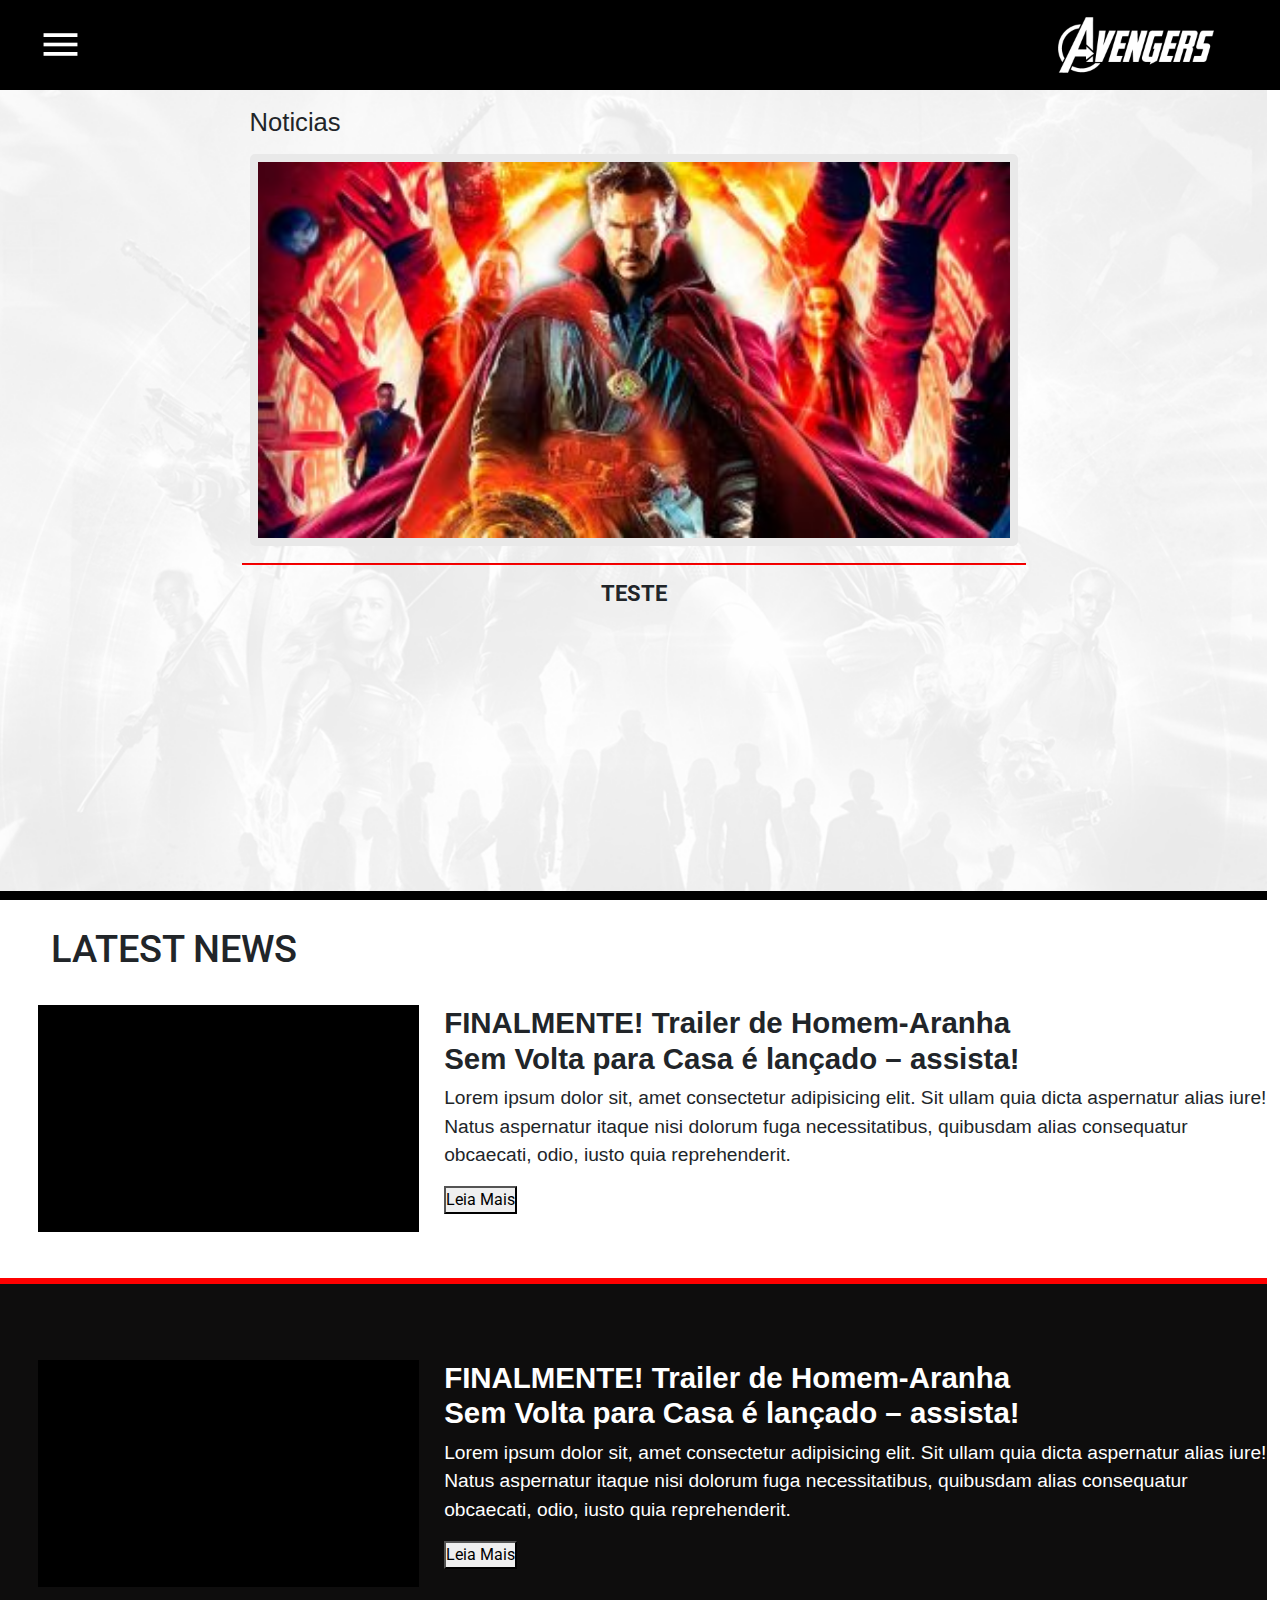
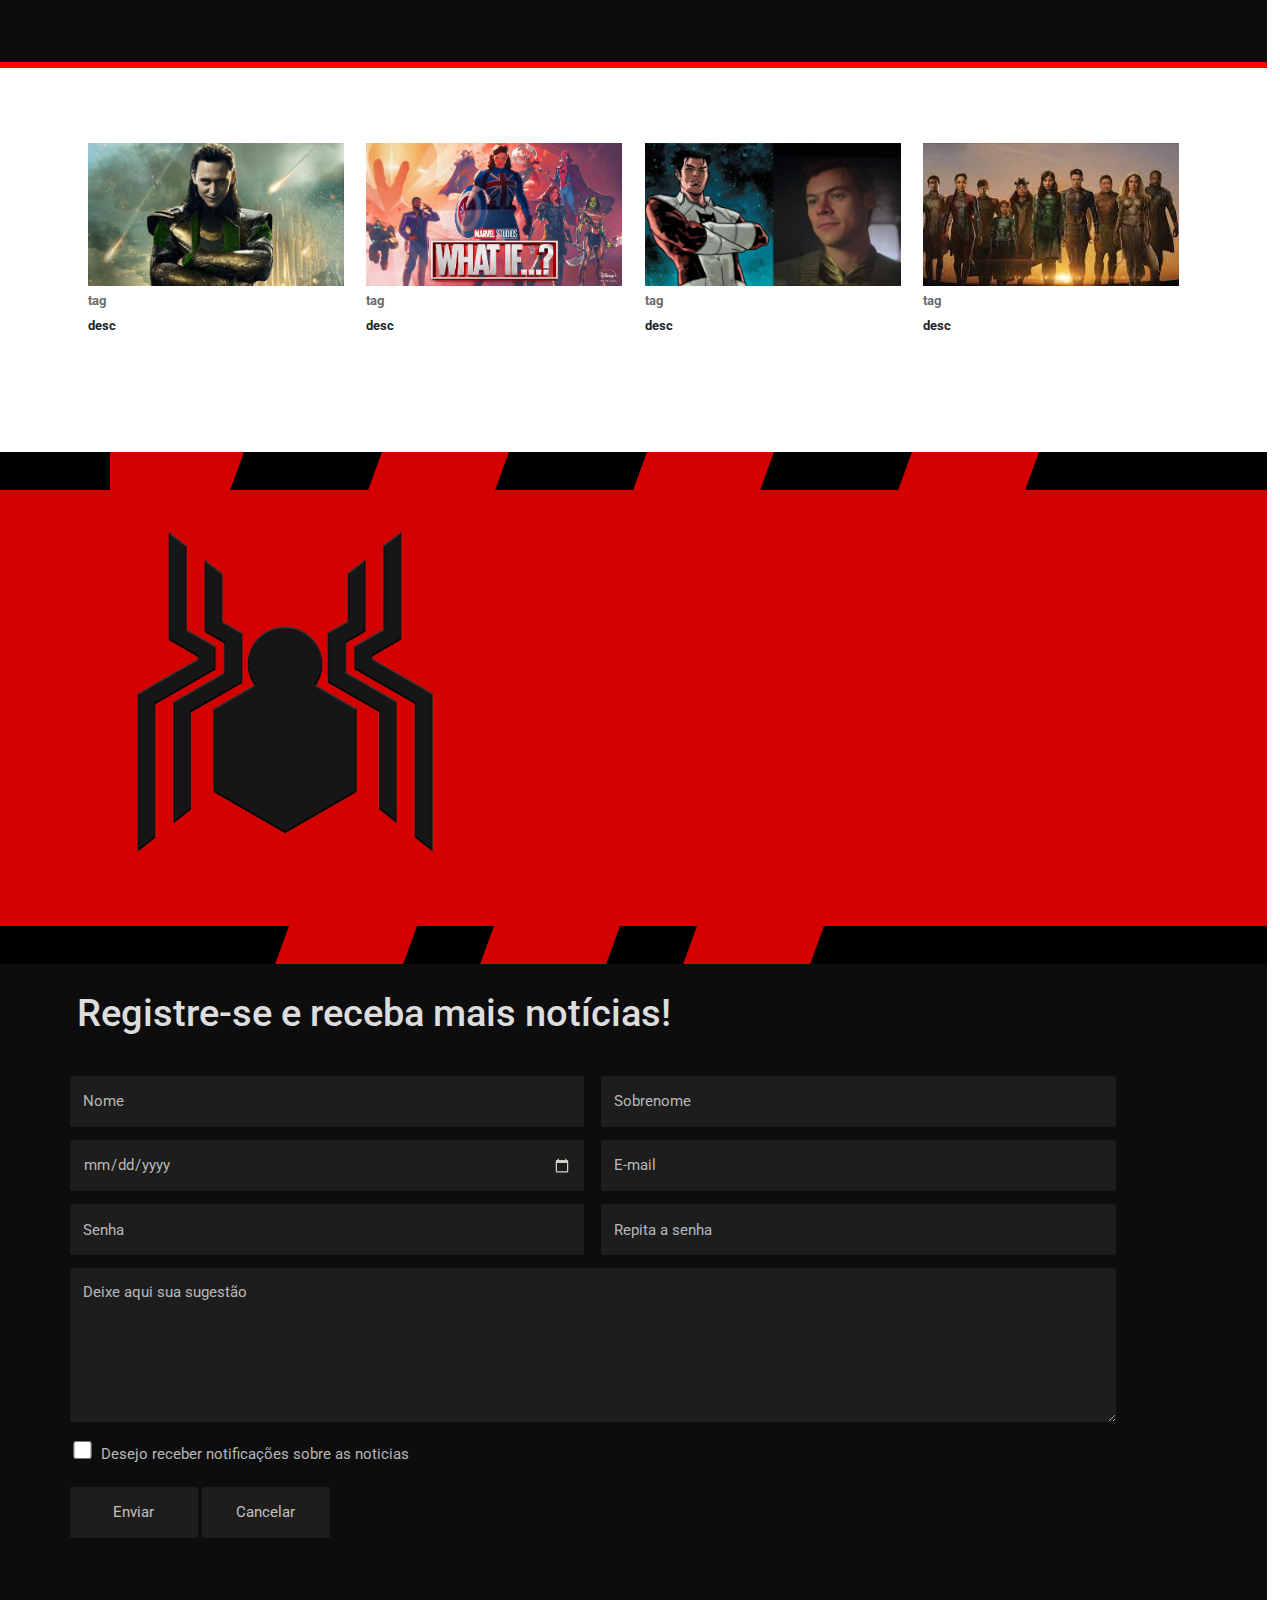
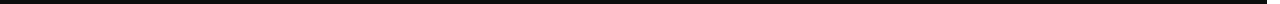
<file: pages/noticias.html>
<!DOCTYPE html>
<html lang="pt-br">
<head>
    <meta charset="UTF-8">
    <meta http-equiv="X-UA-Compatible" content="IE=edge">
    <meta name="viewport" content="width=device-width, initial-scale=1.0">
    <title>Notícias | Avengers</title>
    <link href="https://fonts.googleapis.com/icon?family=Material+Icons" rel="stylesheet">
    <link rel="stylesheet" href="../css/navbar/style.css">
    <link rel="stylesheet" href="../fonts/noticias/fonts.js">
    <link rel="stylesheet" href="https://maxcdn.bootstrapcdn.com/bootstrap/4.0.0/css/bootstrap.min.css" integrity="sha384-Gn5384xqQ1aoWXA+058RXPxPg6fy4IWvTNh0E263XmFcJlSAwiGgFAW/dAiS6JXm" crossorigin="anonymous">
    <script src="https://code.jquery.com/jquery-3.2.1.slim.min.js" integrity="sha384-KJ3o2DKtIkvYIK3UENzmM7KCkRr/rE9/Qpg6aAZGJwFDMVNA/GpGFF93hXpG5KkN" crossorigin="anonymous"></script>
<script src="https://cdnjs.cloudflare.com/ajax/libs/popper.js/1.12.9/umd/popper.min.js" integrity="sha384-ApNbgh9B+Y1QKtv3Rn7W3mgPxhU9K/ScQsAP7hUibX39j7fakFPskvXusvfa0b4Q" crossorigin="anonymous"></script>
<script src="https://maxcdn.bootstrapcdn.com/bootstrap/4.0.0/js/bootstrap.min.js" integrity="sha384-JZR6Spejh4U02d8jOt6vLEHfe/JQGiRRSQQxSfFWpi1MquVdAyjUar5+76PVCmYl" crossorigin="anonymous"></script>
    <script src="../scripts/noticias/script.js"></script>
    <link rel="stylesheet" href="../css/noticias/style.css">
</head>
<body onload="tamdiv()">
    <header>
        <nav id="navbar">
            <span class="material-icons" id="hamburguer" onclick="menu()">menu</span>
            <img id="logoavengers" class="logoavengers" src="../img/navbar/logoavengers.png" alt="">
        </nav>
        <div id="menu">
            <span class="material-icons" id="close" onclick="fechar()" >close</span>
            <ul>
                <li><a href="#" class="link">Home</a></li>
                <li><a href="#" class="link">Notícias</a></li>
                <li><a href="#" class="link">Personagens</a></li>
                <li><a href="#" class="link">Avengers Invasion</a></li>
                <li><a href="#" class="link">Sobre os Devs</a></li>
            </ul>
        </div>
    </header>
    <section id="slidernoticias">
        <h1 id="noticias" onload="slidertext()">
            Noticias
        </h1>
        <!-- carousel do bootstrap -->
        <div id="carouselExampleSlidesOnly" class="carousel slide" data-ride="carousel">
            <div class="carousel-inner">
              <div class="carousel-item active">
                <img class="d-block w-100" src="../img/noticias/noticia (1).jpg" alt="First slide">
              </div>
              <div class="carousel-item">
                <img class="d-block w-100" src="../img/noticias/noticia (2).jpg" alt="Second slide">
              <div class="carousel-item">
                <img class="d-block w-100" src="../img/noticias/noticia (3).jpg" alt="Third slide">
              </div>
            </div>
            <hr>
            <h1 id="descnot">TESTE</h1>
          </div>

    </section>
    <section id="news">
        <h1 class="latest"> LATEST NEWS</h1>
        <div class="imgnoticia">
        </div>
        <div class="desnews">
            <h1 class="newstitle">
                FINALMENTE! Trailer de Homem-Aranha Sem Volta para Casa é lançado – assista!
            </h1>
            <p class="newsspan">
                Lorem ipsum dolor sit, amet consectetur adipisicing elit. Sit ullam quia dicta aspernatur alias iure! Natus aspernatur itaque nisi dolorum fuga necessitatibus, quibusdam alias consequatur obcaecati, odio, iusto quia reprehenderit.
            </p>
            <button>Leia Mais</button>
        </div>
    </section>
    <section id="newsblack">
        <div class="imgnoticia whitefont espacotop">
        </div>
        <div class="desnews whitefont espacotop">
            <h1 class="newstitle whitefont">
                FINALMENTE! Trailer de Homem-Aranha Sem Volta para Casa é lançado – assista!
            </h1>
            <p class="newsspan whitefont">
                Lorem ipsum dolor sit, amet consectetur adipisicing elit. Sit ullam quia dicta aspernatur alias iure! Natus aspernatur itaque nisi dolorum fuga necessitatibus, quibusdam alias consequatur obcaecati, odio, iusto quia reprehenderit.
            </p>
            <button>Leia Mais</button>
        </div>
    </section>
    <section id="blocodenoticias">
        <div class="noticia">
            <div id="imagemnew1" class="imagemnew">

            </div>
            <h1>tag</h1>
            <p>desc</p>
        </div>
        <div class="noticia">
            <div id="imagemnew2" class="imagemnew">

            </div>
            <h1>tag</h1>
            <p>desc</p>
        </div>
        <div class="noticia">
            <div id="imagemnew3" class="imagemnew">

            </div>
            <h1>tag</h1>
            <p>desc</p>
        </div>
        <div class="noticia">
            <div id="imagemnew4" class="imagemnew">

            </div>
            <h1>tag</h1>
            <p>desc</p>
        </div>
    </section>
    <section id="trailer">
        <div id="formas">
            <div id="forma1"></div>
            <div id="forma2" class="forma2"></div>
            <div id="forma3" class="forma2"></div>
            <div id="forma4" class="forma2"></div>
            <div id="forma5" class="forma2"></div>
            <div id="forma6"></div>
        </div>
        <div id="um">
            <img src="../img/noticias/aranha.png" alt="">
        </div>
        <div id="dois">
            <iframe id="video" width="560" height="315" src="https://www.youtube.com/embed/FDNNHh7TRN0" title="YouTube video player" frameborder="0" allow="accelerometer; autoplay; clipboard-write; encrypted-media; gyroscope; picture-in-picture" allowfullscreen></iframe>
        </div>
        <div id="formas2">
            <div id="forma1"></div>
            <div id="forma2" class="forma2"></div>
            <div id="forma4" class="forma2"></div>
            <div id="forma5" class="forma2"></div>
            <div id="forma6"></div>
        </div>
    </section>
    <section id="form">
        <form>
            <h1>Registre-se e receba mais notícias!</h1>
            <div id="campos">
                <ul>
                     <li><input type="text" placeholder="Nome" ></li>
                    <li><input type="text" placeholder="Sobrenome" autocomplete="off"></li>
                </ul>
                <ul>
                    <li><input type="date" placeholder="Data de Nascimento" autocomplete="off"></li>
                   <li><input type="email" placeholder="E-mail" autocomplete="off"></li>
               </ul>
                <ul>
                    <li><input type="password" placeholder="Senha" autocomplete="off"></li>
                    <li><input type="password" placeholder="Repita a senha" autocomplete="off"></li>
                </ul>
                <ul>
                    <li>
                        <textarea name="" id="" cols="30" rows="10" placeholder="Deixe aqui sua sugestão" autocomplete="off"></textarea>
                    </li>
                </ul>
                <ul>
                       <li>
                           <input type="checkbox" name="notificacao" id="checkbox">
                           <label for="checkbox">Desejo receber notificações sobre as noticias</label>
                       </li>
                </ul>
                <ul>
                    <li>
                        <input type="submit" value="Enviar" class="button" id="submit" >
                        <input type="reset" value="Cancelar" class="button" id="cancelar">
                    </li>
             </ul>
            </div>
        </form>
    </section>
</body>
</html>
</file>
<file: Index/Index.css>
@media (min-width: 725px) and (max-width: 1100px){

    .chamada{
        background-image: url('img/Background-opacity10-avengers.png');
        padding-bottom: 225px;
        display: block;
    }

    .curiosidades{
        text-align: center;
        color: red;
        padding-top: 30px;
        font-size: 40px;
    }
    
    .text_curiosidades{
        width: 75vw;
        margin:0 auto;
        font-size: 20px;
        text-align: center;
        text-align: justify;
    }

    .barra_diagonal{
        background-color: red;
        color: red;
        display: block;
        margin-top: -75px;
        transform: skewY(-2deg);
        opacity: 60%;
        padding-bottom: 35px;
        padding-top: 30px;
    }

    .ajuste_barra_diagonal{
        background-color: rgb(10, 10, 10);
        transform: skewY(-2deg);
        padding-top: 20px;
        padding-bottom: 55px;
        margin-top:-25px;
    }

    /*-----------------------------------*/

    .avengers{
        color: white;
        font-size: 40px;
        text-align: center;
        margin-left: 40vw;
        word-spacing: 500px;
    }
    
    .figure1{
        width: 40vw;
        float: left;
    }

    .imgum{
        margin:0 auto;
        float: right;
        margin-right: 3vw;
        transform: scale(1.1);
        margin-top: -135px;
        padding-bottom: 50px;
    }

    .imgum:hover{
        margin:0 auto;
        float: right;
        margin-right: 3vw;
        transform: scale(1.35);
        transition: 0.3s;
        margin-top: -135px;
        padding-bottom: 50px;
    }


    .sinopse{
        color: white;
        text-align: center;
        margin-top: 15px;
        font-size: 25px;
        display: inline-block;
    }

    .text_sinopse{
        text-align: justify;
        width: 75%;
        margin:0 auto;
        line-height: 30px;
        color: white;
        margin-bottom: 12VW;
        margin-top: 20px;
        font-size: 18px;
    }

    /*-----------------------------------*/









    /*-----------------------------------*/

    .logo_rodape_img{
        transform: scale(0.75);
    }

    .logo_rodape_img:visited{
        transform: scale(0.75);
    }

    .logo_rodape_img:hover{
        transform: scale(0.9);
        opacity: 75%;
        transition: 0.4s;
    }

    .yt_rodape{
        transform: scale(0.75);
    }

    .yt_rodape:visited{
        transform: scale(0.75);
    }

    .yt_rodape:hover{
        transform: scale(0.9);
        opacity: 75%;
        transition: 0.4s;
    }

    .fb_rodape{
        transform: scale(0.75);
    }

    .fb_rodape:visited{
        transform: scale(0.75);
    }

    .fb_rodape:hover{
        transform: scale(0.9);
        opacity: 75%;
        transition: 0.4s;
    }

    .insta_rodape{
        transform: scale(0.75);
    }

    .insta_rodape:visited{
        transform: scale(0.75);
    }

    .insta_rodape:hover{
        transform: scale(0.9);
        opacity: 75%;
        transition: 0.4s;
    }

    .left_rodape{
        float: left;
    }

    .rigth_rodape{
        float: right;
    }

    /*------------------------------------*/

    body{
        margin: 0;
        background-color: rgb(10, 10, 10);
        overflow-x: hidden;
    }
}

    
    
    /*-----------------------------------*/
    /*-----------------------------------*/
    /*-----------------------------------*/
    /*-----------------------------------*/
    /*-----------------------------------*/


@media (min-width: 520px) and (max-width: 725px){
    .chamada{
        background-image: url('img/Background-opacity10-avengers.png');
        padding-bottom: 200px;
        display: block;
    }

    .curiosidades{
        text-align: center;
        color: red;
        padding-top: 30px;
        font-size: 40px;
    }
    
    .text_curiosidades{
        text-align: center;
        margin:0 auto;
        width: 75vw;
        font-size: 20px;
        text-align: justify;
    }

    .barra_diagonal{
        background-color: red;
        color: red;
        display: block;
        transform: skewY(-4deg);
        opacity: 60%;
        padding-bottom: 20px;
        padding-top: 20px;
        margin-top: -75px;
    }

    .ajuste_barra_diagonal{
        background-color: rgb(10, 10, 10);
        transform: skewY(-4deg);
        padding-bottom: 70px;
    }

    /*-----------------------------------*/

    .avengers{
        color: white;
        font-size: 40px;
        text-align: center;
        margin-top: 25px;
    }
    
    .imgum{
        margin:0 auto;
        display: block;
        transform: scale(1.25);
        margin-top: 75px;
    }

    .imgum:hover{
        margin:0 auto;
        display: block;
        transform: scale(1.4);
        transition: 0.3s;
        margin-top: 100px;
        padding-bottom: 25px;
    }

    .sinopse{
        color: white;
        text-align: center;
        margin-top: 20px;
        font-size: 25px;
        margin-top: 10vw;
    }

    .text_sinopse{
        margin-top: 20px;
        text-align: justify;
        width: 75%;
        margin:0 auto;
        display: block;
        line-height: 20px;
        color: white;
    }

    /*-----------------------------------*/

    .chamada2{
        background-image: url('img/Background-opacity10-avengers.png');
        padding-bottom: 200px;
        display: block;
    }

    .curiosidades2{
        text-align: center;
        color: blue;
        padding-top: 30px;
        font-size: 40px;
    }
    
    .text_curiosidades2{
        text-align: center;
        margin:0 auto;
        width: 75vw;
        font-size: 20px;
        text-align: justify;
    }

    .barra_diagonal2{
        background-color: blue;
        color: blue;
        display: block;
        transform: skewY(3deg);
        opacity: 60%;
        padding-bottom: 25px;
        padding-top: 20px;
        margin-top: -75px;
    }

    .ajuste_barra_diagonal2{
        background-color: rgb(10, 10, 10);
        transform: skewY(4deg);
        padding-bottom: 50px;
        padding-top: 40px;
        margin-top: -10px;
    }

    /*-----------------------------------*/

    .avengers2{
        color: white;
        font-size: 40px;
        text-align: center;
        margin-top: 25px;
    }

    .sub_avengers2{
        color: white;
        font-size: 40px;
        text-align: center;
        margin-top: -15px;
    }
    
    .img2{
        margin:0 auto;
        display: block;
        transform: scale(1.25);
        margin-top: 75px;
    }

    .img2:hover{
        margin:0 auto;
        display: block;
        transform: scale(1.4);
        transition: 0.3s;
        margin-top: 100px;
        padding-bottom: 25px;
    }

    .sinopse2{
        color: white;
        text-align: center;
        margin-top: 20px;
        font-size: 25px;
        margin-top: 10vw;
    }

    .text_sinopse2{
        margin-top: 20px;
        text-align: justify;
        width: 75%;
        margin:0 auto;
        display: block;
        line-height: 20px;
        color: white;
    }

    /*-----------------------------------*/

    .chamada3{
        background-image: url('img/Background-opacity10-avengers.png');
        padding-bottom: 200px;
        display: block;
    }

    .curiosidades3{
        text-align: center;
        color: purple;
        padding-top: 30px;
        font-size: 40px;
    }
    
    .text_curiosidades3{
        text-align: center;
        margin:0 auto;
        width: 75vw;
        font-size: 20px;
        text-align: justify;
    }

    .barra_diagonal3{
        background-color: purple;
        color: purple;
        display: block;
        transform: skewY(-4deg);
        opacity: 60%;
        padding-bottom: 25px;
        padding-top: 20px;
        margin-top: -75px;
    }

    .ajuste_barra_diagonal3{
        background-color: rgb(10, 10, 10);
        transform: skewY(-3deg);
        padding-bottom: 50px;
        padding-top: 40px;
        margin-top: -10px;
    }

    /*-----------------------------------*/

    .avengers3{
        color: white;
        font-size: 40px;
        text-align: center;
        margin-top: 25px;
    }

    .sub_avengers3{
        color: white;
        font-size: 40px;
        text-align: center;
        margin-top: -15px;
    }
    
    .img3{
        margin:0 auto;
        display: block;
        transform: scale(1.25);
        margin-top: 75px;
    }

    .img3:hover{
        margin:0 auto;
        display: block;
        transform: scale(1.4);
        transition: 0.3s;
        margin-top: 100px;
        padding-bottom: 25px;
    }

    .sinopse3{
        color: white;
        text-align: center;
        margin-top: 20px;
        font-size: 25px;
        margin-top: 10vw;
    }

    .text_sinopse3{
        margin-top: 20px;
        text-align: justify;
        width: 75%;
        margin:0 auto;
        display: block;
        line-height: 20px;
        color: white;
    }

    /*-----------------------------------*/

    .chamada4{
        background-image: url('img/Background-opacity10-avengers.png');
        padding-bottom: 200px;
        display: block;
    }

    .curiosidades4{
        text-align: center;
        color: rgb(10, 116, 10);
        padding-top: 30px;
        font-size: 40px;
    }
    
    .text_curiosidades4{
        text-align: center;
        margin:0 auto;
        width: 75vw;
        font-size: 20px;
        text-align: justify;
    }

    .barra_diagonal4{
        background-color: rgb(10, 116, 10);
        color: rgb(10, 116, 10);
        display: block;
        transform: skewY(3deg);
        opacity: 60%;
        padding-bottom: 25px;
        padding-top: 20px;
        margin-top: -75px;
    }

    .ajuste_barra_diagonal4{
        background-color: rgb(10, 10, 10);
        transform: skewY(4deg);
        padding-bottom: 50px;
        padding-top: 40px;
        margin-top: -10px;
    }

    /*-----------------------------------*/

    .avengers4{
        color: white;
        font-size: 40px;
        text-align: center;
        margin-top: 25px;
    }

    .sub_avengers4{
        color: white;
        font-size: 40px;
        text-align: center;
        margin-top: -15px;
    }
    
    .img4{
        margin:0 auto;
        display: block;
        transform: scale(1.25);
        margin-top: 75px;
    }

    .img4:hover{
        margin:0 auto;
        display: block;
        transform: scale(1.4);
        transition: 0.3s;
        margin-top: 100px;
        padding-bottom: 25px;
    }

    .sinopse4{
        color: white;
        text-align: center;
        margin-top: 20px;
        font-size: 25px;
        margin-top: 10vw;
    }

    .text_sinopse4{
        margin-top: 20px;
        text-align: justify;
        width: 75%;
        margin:0 auto;
        display: block;
        line-height: 20px;
        color: white;
    }

    /*-----------------------------------*/

    .chamada5{
        background-image: url('img/Background-opacity10-avengers.png');
        padding-bottom: 200px;
        display: block;
    }

    .curiosidades5{
        text-align: center;
        color: rgb(172, 22, 172);
        padding-top: 30px;
        font-size: 40px;
    }
    
    .text_curiosidades5{
        text-align: center;
        margin:0 auto;
        width: 75vw;
        font-size: 20px;
        text-align: justify;
    }

    .barra_diagonal5{
        background-color: rgb(172, 22, 172);
        color: rgb(172, 22, 172);
        display: block;
        transform: skewY(-3deg);
        opacity: 60%;
        padding-bottom: 25px;
        padding-top: 20px;
        margin-top: -75px;
    }

    .ajuste_barra_diagonal5{
        background-color: rgb(10, 10, 10);
        transform: skewY(-4deg);
        padding-bottom: 50px;
        padding-top: 40px;
        margin-top: -10px;
    }

    /*-----------------------------------*/

    .logo_rodape_img{
        transform: scale(0.75);
    }

    .logo_rodape_img:visited{
        transform: scale(0.75);
    }

    .logo_rodape_img:hover{
        transform: scale(0.9);
        opacity: 75%;
        transition: 0.4s;
    }

    .yt_rodape{
        transform: scale(0.75);
    }

    .yt_rodape:visited{
        transform: scale(0.75);
    }

    .yt_rodape:hover{
        transform: scale(0.9);
        opacity: 75%;
        transition: 0.4s;
    }

    .fb_rodape{
        transform: scale(0.75);
    }

    .fb_rodape:visited{
        transform: scale(0.75);
    }

    .fb_rodape:hover{
        transform: scale(0.9);
        opacity: 75%;
        transition: 0.4s;
    }

    .insta_rodape{
        transform: scale(0.75);
    }

    .insta_rodape:visited{
        transform: scale(0.75);
    }

    .insta_rodape:hover{
        transform: scale(0.9);
        opacity: 75%;
        transition: 0.4s;
    }

    .left_rodape{
        float: left;
    }

    .rigth_rodape{
        float: right;
    }

    /*------------------------------------*/

    body{
        margin: 0;
        background-color: rgb(10, 10, 10);
        overflow-x: hidden;
    }
}

    /*-----------------------------------*/
    /*-----------------------------------*/
    /*-----------------------------------*/
    /*-----------------------------------*/
    /*-----------------------------------*/


@media (min-width: 1000px){
    .chamada{
        background-image: url('img/Background-opacity10-avengers.png');
        padding-bottom: 275px;
        display: block;
    }

    .curiosidades{
        text-align: center;
        color: red;
        padding-top: 30px;
        font-size: 40px;
    }
    
    .text_curiosidades{
        width: 75vw;
        margin:0 auto;
        font-size: 20px;
        text-align: center;
    }

    .barra_diagonal{
        background-color: red;
        color: red;
        display: block;
        margin-top: -75px;
        transform: skewY(2deg);
        opacity: 60%;
        padding-bottom: 35px;
        padding-top: 30px;
    }

    .ajuste_barra_diagonal{
        background-color: rgb(10, 10, 10);
        transform: skewY(2deg);
        padding-top: 20px;
        padding-bottom: 55px;
        margin-top:-25px;
    }

    /*-----------------------------------*/

    .avengers{
        color: white;
        font-size: 40px;
        text-align: center;
        margin-left: 30vw;
    }
    
    .figure1{
        width: 40vw;
        float: left;
    }

    .imgum{
        margin:0 auto;
        float: right;
        margin-right: 10vw;
        transform: scale(1.4);
        margin-top: -30px;
    }

    .sinopse{
        color: white;
        text-align: center;
        margin-top: 15px;
        font-size: 25px;
        display: inline-block;
    }

    .text_sinopse{
        text-align: justify;
        width: 75%;
        margin:0 auto;
        line-height: 30px;
        color: white;
        margin-bottom: 12VW;
        margin-top: 20px;
        font-size: 18px;
    }
    
    /*-------------------------------------*/

    .chamada2{
        background-image: url('img/Background-opacity10-avengers.png');
        padding-bottom: 275px;
        display: block;
    }

    .curiosidades2{
        text-align: center;
        color: blue;
        padding-top: 30px;
        font-size: 40px;
    }
    
    .text_curiosidades2{
        width: 75vw;
        margin:0 auto;
        font-size: 20px;
        text-align: center;
    }

    .barra_diagonal2{
        background-color: blue;
        color: blue;
        display: block;
        margin-top: -95px;
        transform: skewY(-3deg);
        opacity: 60%;
        padding-bottom: 35px;
        padding-top: 30px;
    }

    .ajuste_barra_diagonal2{
        background-color: rgb(10, 10, 10);
        transform: skewY(-2deg);
        padding-top: 20px;
        padding-bottom: 75px;
        margin-top:-25px;
    }

    /*-----------------------------------*/

    .avengers2{
        color: white;
        font-size: 40px;
        text-align: center;
        margin-left: 30vw;
    }
    
    .sub_avengers2{
        color: white;
        font-size: 40px;
        text-align: center;
        margin-left: 30vw;
    }

    .figure2{
        width: 40vw;
        float: left;
    }

    .img2{
        margin:0 auto;
        float: right;
        margin-right: 10vw;
        transform: scale(1.4);
        margin-top: -125px;
    }

    .sinopse2{
        color: white;
        text-align: center;
        margin-top: 15px;
        font-size: 25px;
        display: inline-block;
    }

    .text_sinopse2{
        text-align: justify;
        width: 75%;
        margin:0 auto;
        line-height: 30px;
        color: white;
        margin-bottom: 10VW;
        margin-top: 20px;
        font-size: 18px;
    }

    /*-------------------------------------*/

    .chamada3{
        background-image: url('img/Background-opacity10-avengers.png');
        padding-bottom: 275px;
        display: block;
    }

    .curiosidades3{
        text-align: center;
        color: purple;
        padding-top: 30px;
        font-size: 40px;
    }
    
    .text_curiosidades3{
        width: 75vw;
        margin:0 auto;
        font-size: 20px;
        text-align: center;
    }

    .barra_diagonal3{
        background-color: purple;
        color: purple;
        display: block;
        margin-top: -95px;
        transform: skewY(3deg);
        opacity: 60%;
        padding-bottom: 35px;
        padding-top: 30px;
    }

    .ajuste_barra_diagonal3{
        background-color: rgb(10, 10, 10);
        transform: skewY(2deg);
        padding-top: 20px;
        padding-bottom: 100px;
        margin-top:-25px;
    }

    /*-----------------------------------*/

    .avengers3{
        color: white;
        font-size: 40px;
        text-align: center;
        margin-left: 30vw;
    }
    
    .sub_avengers3{
        color: white;
        font-size: 40px;
        text-align: center;
        margin-left: 30vw;
    }

    .figure3{
        width: 40vw;
        float: left;
    }

    .img3{
        margin:0 auto;
        float: right;
        margin-right: 10vw;
        transform: scale(1.4);
        margin-top: -170px;
    }

    .sinopse3{
        color: white;
        text-align: center;
        margin-top: 15px;
        font-size: 25px;
        display: inline-block;
    }

    .text_sinopse3{
        text-align: justify;
        width: 75%;
        margin:0 auto;
        line-height: 30px;
        color: white;
        margin-bottom: 10VW;
        margin-top: 20px;
        font-size: 18px;
    }

    /*-------------------------------------*/

    .chamada4{
        background-image: url('img/Background-opacity10-avengers.png');
        padding-bottom: 275px;
        display: block;
    }

    .curiosidades4{
        text-align: center;
        color: rgb(10, 116, 10);
        padding-top: 30px;
        font-size: 40px;
    }
    
    .text_curiosidades4{
        width: 75vw;
        margin:0 auto;
        font-size: 20px;
        text-align: center;
    }

    .barra_diagonal4{
        background-color: rgb(10, 116, 10);
        color: rgb(10, 116, 10);
        display: block;
        margin-top: -95px;
        transform: skewY(-3deg);
        opacity: 60%;
        padding-bottom: 35px;
        padding-top: 30px;
    }

    .ajuste_barra_diagonal4{
        background-color: rgb(10, 10, 10);
        transform: skewY(-2deg);
        padding-top: 20px;
        padding-bottom: 75px;
        margin-top:-25px;
    }

    /*-----------------------------------*/

    .avengers4{
        color: white;
        font-size: 40px;
        text-align: center;
        margin-left: 30vw;
    }
    
    .sub_avengers4{
        color: white;
        font-size: 40px;
        text-align: center;
        margin-left: 30vw;
    }

    .figure4{
        width: 40vw;
        float: left;
    }

    .img4{
        margin:0 auto;
        float: right;
        margin-right: 10vw;
        transform: scale(1.4);
        margin-top: -125px;
    }

    .sinopse4{
        color: white;
        text-align: center;
        margin-top: 15px;
        font-size: 25px;
        display: inline-block;
    }

    .text_sinopse4{
        text-align: justify;
        width: 75%;
        margin:0 auto;
        line-height: 30px;
        color: white;
        margin-bottom: 12VW;
        margin-top: 20px;
        font-size: 18px;
    }

    /*-------------------------------------*/

    .chamada5{
        background-image: url('img/Background-opacity10-avengers.png');
        padding-bottom: 275px;
        display: block;
    }

    .curiosidades5{
        text-align: center;
        color: rgb(172, 22, 172);
        padding-top: 30px;
        font-size: 40px;
    }
    
    .text_curiosidades5{
        width: 75vw;
        margin:0 auto;
        font-size: 20px;
        text-align: center;
    }

    .barra_diagonal5{
        background-color: rgb(172, 22, 172);
        color: rgb(172, 22, 172);
        display: block;
        margin-top: -95px;
        transform: skewY(2deg);
        opacity: 60%;
        padding-bottom: 35px;
        padding-top: 30px;
    }

    .ajuste_barra_diagonal5{
        background-color: rgb(10, 10, 10);
        transform: skewY(2deg);
        padding-top: 20px;
        padding-bottom: 75px;
        margin-top:-25px;
    }

    /*-------------------------------------*/

    .logo_rodape_img{
        transform: scale(0.75);
    }

    .logo_rodape_img:visited{
        transform: scale(0.75);
    }

    .logo_rodape_img:hover{
        transform: scale(0.9);
        opacity: 75%;
        transition: 0.4s;
    }

    .yt_rodape{
        transform: scale(0.75);
    }

    .yt_rodape:visited{
        transform: scale(0.75);
    }

    .yt_rodape:hover{
        transform: scale(0.9);
        opacity: 75%;
        transition: 0.4s;
    }

    .fb_rodape{
        transform: scale(0.75);
    }

    .fb_rodape:visited{
        transform: scale(0.75);
    }

    .fb_rodape:hover{
        transform: scale(0.9);
        opacity: 75%;
        transition: 0.4s;
    }

    .insta_rodape{
        transform: scale(0.75);
    }

    .insta_rodape:visited{
        transform: scale(0.75);
    }

    .insta_rodape:hover{
        transform: scale(0.9);
        opacity: 75%;
        transition: 0.4s;
    }

    .left_rodape{
        float: left;
    }

    .rigth_rodape{
        float: right;
    }

    /*------------------------------------*/

    body{
        margin: 0;
        background-color: rgb(10, 10, 10);
        overflow-x: hidden;
    }
}


/*----------------------------------------------------*/
/*----------------------------------------------------*/
/*----------------------------------------------------*/
/*----------------------------------------------------*/
/*----------------------------------------------------*/


@media (max-width: 520px){
    .chamada{
        background-image: url('img/Background-opacity10-avengers.png');
        padding-bottom: 150px;
        display: block;
    }

    .curiosidades{
        text-align: center;
        color: red;
        padding-top: 30px;
        font-size: 40px;
    }
    
    .text_curiosidades{
        text-align: center;
        margin:0 auto;
        width: 75vw;
        font-size: 20px;
        text-align: justify;
    }

    .barra_diagonal{
        background-color: red;
        color: red;
        display: block;
        margin-top: -55px;
        transform: skewY(-4deg);
        opacity: 60%;
        padding-bottom: 5px;
        padding-top: 2px;
    }

    .ajuste_barra_diagonal{
        background-color: black;
        margin-top: -25px;
        transform: skewY(-4deg);
        padding-top: 20px;
    }

    /*-----------------------------------*/

    .avengers{
        color: white;
        font-size: 40px;
        text-align: center;
        margin-top: -15px;
    }
    
    .imgum{
        margin:0 auto;
        display: block;
    }

    .sinopse{
        color: white;
        text-align: center;
        margin-top: 20px;
        font-size: 25px;
    }

    .text_sinopse{
        margin-top: 20px;
        text-align: justify;
        width: 75%;
        margin:0 auto;
        display: block;
        line-height: 20px;
        color: white;
    }
    
    /*-------------------------------------*/

    .chamada2{
        background-image: url('img/Background-opacity10-avengers.png');
        padding-bottom: 150px;
        display: block;
    }

    .curiosidades2{
        text-align: center;
        color: blue;
        padding-top: 30px;
        font-size: 40px;
    }
    
    .text_curiosidades2{
        text-align: center;
        margin:0 auto;
        width: 75vw;
        font-size: 20px;
        text-align: justify;
    }

    .barra_diagonal2{
        background-color: blue;
        color: blue;
        display: block;
        margin-top: -55px;
        transform: skewY(5deg);
        opacity: 60%;
        padding-bottom: 5px;
        padding-top: 2px;
    }

    .ajuste_barra_diagonal2{
        background-color: black;
        margin-top: -25px;
        transform: skewY(4deg);
        padding-top: 20px;
    }

    /*------------------------------------*/

    .avengers2{
        color: white;
        font-size: 40px;
        text-align: center;
        margin-top: -15px;
    }

    .sub_avengers2{
        color: white;
        font-size: 40px;
        text-align: center;
        margin-top: -15px;
    }
    
    .img2{
        margin:0 auto;
        display: block;
    }

    .sinopse2{
        color: white;
        text-align: center;
        margin-top: 20px;
        font-size: 25px;
    }

    .text_sinopse2{
        margin-top: 20px;
        text-align: justify;
        width: 75%;
        margin:0 auto;
        display: block;
        line-height: 20px;
        color: white;
    }

    /*-------------------------------------*/

    .chamada3{
        background-image: url('img/Background-opacity10-avengers.png');
        padding-bottom: 150px;
        display: block;
    }

    .curiosidades3{
        text-align: center;
        color: purple;
        padding-top: 30px;
        font-size: 40px;
    }
    
    .text_curiosidades3{
        text-align: center;
        margin:0 auto;
        width: 75vw;
        font-size: 20px;
        text-align: justify;
    }

    .barra_diagonal3{
        background-color: purple;
        color: purple;
        display: block;
        margin-top: -55px;
        transform: skewY(-4deg);
        opacity: 70%;
        padding-bottom: 5px;
        padding-top: 2px;
    }

    .ajuste_barra_diagonal3{
        background-color: black;
        margin-top: -25px;
        transform: skewY(-5deg);
        padding-top: 20px;
    }

    /*------------------------------------*/

    .avengers3{
        color: white;
        font-size: 40px;
        text-align: center;
        margin-top: -15px;
    }

    .sub_avengers3{
        color: white;
        font-size: 40px;
        text-align: center;
        margin-top: -15px;
    }
    
    .img3{
        margin:0 auto;
        display: block;
    }

    .sinopse3{
        color: white;
        text-align: center;
        margin-top: 20px;
        font-size: 25px;
    }

    .text_sinopse3{
        margin-top: 20px;
        text-align: justify;
        width: 75%;
        margin:0 auto;
        display: block;
        line-height: 20px;
        color: white;
    }

    /*-------------------------------------*/

    .chamada4{
        background-image: url('img/Background-opacity10-avengers.png');
        padding-bottom: 150px;
        display: block;
    }

    .curiosidades4{
        text-align: center;
        color: green;
        padding-top: 30px;
        font-size: 40px;
    }
    
    .text_curiosidades4{
        text-align: center;
        margin:0 auto;
        width: 75vw;
        font-size: 20px;
        text-align: justify;
    }

    .barra_diagonal4{
        background-color: green;
        color: green;
        display: block;
        margin-top: -55px;
        transform: skewY(5deg);
        opacity: 70%;
        padding-bottom: 5px;
        padding-top: 2px;
    }

    .ajuste_barra_diagonal4{
        background-color: black;
        margin-top: -25px;
        transform: skewY(4deg);
        padding-top: 20px;
    }

    /*------------------------------------*/

    .avengers4{
        color: white;
        font-size: 40px;
        text-align: center;
        margin-top: -15px;
    }

    .sub_avengers4{
        color: white;
        font-size: 40px;
        text-align: center;
        margin-top: -15px;
    }
    
    .img4{
        margin:0 auto;
        display: block;
    }

    .sinopse4{
        color: white;
        text-align: center;
        margin-top: 20px;
        font-size: 25px;
    }

    .text_sinopse4{
        margin-top: 20px;
        text-align: justify;
        width: 75%;
        margin:0 auto;
        display: block;
        line-height: 20px;
        color: white;
    }

    /*-------------------------------------*/

    .chamada5{
        background-image: url('img/Background-opacity10-avengers.png');
        padding-bottom: 150px;
        display: block;
    }

    .curiosidades5{
        text-align: center;
        color: rgb(204, 18, 164);
        padding-top: 30px;
        font-size: 40px;
    }
    
    .text_curiosidades5{
        text-align: center;
        margin:0 auto;
        width: 75vw;
        font-size: 20px;
        text-align: justify;
    }

    .barra_diagonal5{
        background-color: rgb(204, 18, 164);
        color: rgb(204, 18, 164);
        display: block;
        margin-top: -55px;
        transform: skewY(-3deg);
        opacity: 70%;
        padding-bottom: 5px;
        padding-top: 2px;
    }

    .ajuste_barra_diagonal5{
        background-color: black;
        margin-top: -25px;
        transform: skewY(-2deg);
        padding-top: 20px;
    }

    /*-------------------------------------*/

    .logo_rodape_img{
        transform: scale(0.75);
    }

    .logo_rodape_img:visited{
        transform: scale(0.75);
    }

    .logo_rodape_img:hover{
        transform: scale(0.9);
        opacity: 75%;
        transition: 0.4s;
    }

    .yt_rodape{
        transform: scale(0.75);
    }

    .yt_rodape:visited{
        transform: scale(0.75);
    }

    .yt_rodape:hover{
        transform: scale(0.9);
        opacity: 75%;
        transition: 0.4s;
    }

    .fb_rodape{
        transform: scale(0.75);
    }

    .fb_rodape:visited{
        transform: scale(0.75);
    }

    .fb_rodape:hover{
        transform: scale(0.9);
        opacity: 75%;
        transition: 0.4s;
    }

    .insta_rodape{
        transform: scale(0.75);
    }

    .insta_rodape:visited{
        transform: scale(0.75);
    }

    .insta_rodape:hover{
        transform: scale(0.9);
        opacity: 75%;
        transition: 0.4s;
    }

    .left_rodape{
        float: left;
    }

    .rigth_rodape{
        float: right;
    }

    /*------------------------------------*/

    body{
        margin: 0;
        background-color: black;
        overflow-x: hidden;
    }
}

/*
.back{
    background-image: url(/img/Background-opacity10-avengers.png);
    padding-bottom: 200px;
    display: block;
    width: 100vw;
    margin:0 auto;
}

.comeco{
    width: 100vw;
    text-align: center;
    color: red;
    padding-top: 30px;
}

.text_comeco{
    text-align: center;
    margin:0 auto;
    width: 60vw;
    display: block;
}

.red{
    background-color: red;
    color: red;
    opacity: 1;
    display: block;
    width: 100vw;
    margin-top: -35px;
    transform: rotate(-2deg);
}

.um{
    background-color: black;
    color: white;
    display: block;
    width: 100vw;
}

.imgum{
    padding-top: 35px;
    padding-bottom: 35px;
}

.img_span{
    position: relative;
    margin: auto;
}

.textum{
    float: right;
    margin-right: 5vw;
    margin-top: 10px;
    width: 50vw;
    text-align: justify;
}*/
</file>
<file: css/game/style.css>
* {
    user-select: none; /*Não permite que o usuário selecione textos na tela*/
}

html {
    position: fixed; /*Faz com que o HTML não mude de posição*/
    display: block; /*Adiciona um display ao html*/
}

body {
    position: fixed; /*Fixa a posição do body*/
    background-color: #242424; /*Ajusta a cor de nosso fundo para representar o espaço*/
    margin: 0 auto; /*Ajusta nossa margin do body*/
    overflow: hidden; /*Impede o scroll de nossa página*/
}

#campoEstrelado {
    width: 60%; /*Ajeita a largura de nosso campo principal para ter 60% da tela*/
    height: 99vh; /*Ajeita a altura de nosso campo principal*/
    margin: auto; /*Centraliza o campo principal*/
}

#Heroi {
    animation: mudaback 2s ease-in-out infinite alternate; /*Diz que teremos uma animação de nome mudaback que durará 2 segundos infinitamente e alternadamente (frente pra trás e trás pra frente*/
    position: absolute; /*Ajusta para que a posição do herói seja absoluta, ou seja, se move em relação ao corpo*/
    background-image: url('../../img/game/thor.png'); /*Diz que a imagem de fundo de nosso herói será thor.png*/
    transform-origin: bottom left; /*A origem de cada movimentação será embaixo a esquerda*/
    transition: transform 0.3s; /*Deixa mais suave a transição em cada movimento que ele faz, fazendo com que ela dure 0.3 segundos*/
}

.projetil {
    position: absolute; /*Posição absoulta (se move sem levar em conta outros elementos*/
    background-image: url('../../img/game/raio.png'); /*Ajusta o background para raio.png*/
}

.ordaIni {
    position: absolute; /*Posição absoulta (se move sem levar em conta outros elementos*/
    background-image: url('../../img/game/Ultron (1).png'); /*Ajusta o background para Ultron (1).png*/
}

#esq, #esqbot {
    position: fixed; /*Posição fixada onde estará posicionada*/
    background-image:linear-gradient(to bottom right,rgb(184, 184, 184) 50%, rgb(128, 128, 128) 70%, rgb(77, 77, 77)); /*Faz com que o fundo seja um degradê*/
    transform: skew(-25deg); /*Gira nosso retêngulo em 25 graus no sentido horário*/
    box-shadow: 5px 5px 5px black; /*Coloca um sombreado ao redor de nosso retângulo*/
    transition: top 2s, left 2s, width 2s; /*Deixa mais suave a transição em cada movimento que ele faz, fazendo com que ela dure 2 segundos*/
}

p {
    position: relative; /*Posição relativa ao elemento pai*/
    font-weight: bold; /*Deixa em negrito nosso texto*/
    font-size: 18px; /*Deixa nossa fonte com o tamanho de 18px*/
    color: rgb(0, 0, 0); /*Drixa nossa fonte da cor preta*/
    text-shadow: 1px 1px 2px rgb(255, 255, 255); /*Coloca uma sombra ao redor de nosso texto*/
    font-family: 'Trebuchet MS', 'Lucida Sans Unicode', 'Lucida Grande', 'Lucida Sans', Arial, sans-serif; /*Adiciona possíveis fontes para nosso texto*/
    font-style: normal; /*Sem estilizações na fonte, apenas é 'normal'*/
    transform: skew(25deg); /*Para que ele não fique girado 25 graus junto com nosso retêngulo, giramos ele no sentido contrário*/
}

#botoes {
    position: fixed; /*Posição fixada onde estará posicionada*/
    top: 95vh; /*95 viewport height de distância do top*/
    margin: auto; /*Ajusta a margem*/
    padding: 0; /*Ajusta o padding*/
    list-style: none; /*Retira os pontos de cada item da lista*/
    display: flex; /*Ajusta ele em linha*/
}

.Estrela {
    position: relative; /*Posição relativa ao elemento pai*/
    width: 3px; /*Largura de 3 pixels*/
    height: 3px; /*Altura de 3 pixels*/
    background-color: aliceblue; /*Deixa nossa estrela desta cor*/
}

.Inicio {
    position: absolute; /*Posição absoulta (se move sem levar em conta outros elementos*/
    text-shadow: 1px 1px 2px rgb(255, 255, 255); /*Coloca uma sombra ao redor de nosso texto*/
    font-family:Verdana, Geneva, Tahoma, sans-serif; /*Adiciona possíveis fontes para nosso texto*/
    font-size: 40px; /*Tamanho da fonte*/
    border-style: none; /*Tira a borda*/
    border-radius: 20px; /*Coloca um raio de 20 pixels para nossa borda*/
    box-shadow: 0px 0px 0px black; /*Coloca um sombreado ao redor de nosso retângulo*/
    background-color:rgb(255, 255, 255); /*Coloca o background desta cor*/
    transition: top 0.5s, left 0.5s, width 0.5s, height 0.5s, box-shadow 0.5s, background-color 0.5s, text-shadow 0.5s; /*Deixa mais suave a transição em cada movimento que ele faz, fazendo com que ela dure 0.3 segundos*/
}

.Inicio:hover {
    width: 270px; /*Ajeita a largura de nosso campo principal para ter 270 pixels*/
    height: 120px; /*Altura de 120 pixels*/
    box-shadow: 5px 5px 20px black; /*Coloca um sombreado ao redor de nosso retângulo*/
    background-color: rgb(100, 100, 224); /*Coloca o background desta cor*/
    text-shadow: 1px 1px 3px rgb(255, 255, 255); /*Coloca uma sombra ao redor de nosso texto*/
}

@keyframes mudaback { /*Cria uma animação chamada 'mudaback' (de muda-background)*/
    from { 
        background-image: url('../../img/game/thor.png'); /*Vai deste background para o outro*/
    }

    to {
        background-image: url('../../img/game/thor1.png'); /*Vai deste background para o outro*/
    }
}

li button {
    outline: none; /*Impede que apareça qualquer outline*/
    border-style: none; /*Tira a borda*/
    border-radius: 5px; /*Coloca um raio de 20 pixels para nossa borda*/
    font-family: Verdana, Geneva, Tahoma, sans-serif; /*Adiciona possíveis fontes para nosso texto*/
    color:rgb(255, 255, 255); /*Coloca nossa fonte desta cor*/
    background-color: rgb(59, 59, 59); /*Coloca o background desta cor*/
    transition: background-color 0.5s; /*Deixa mais suave a transição*/
}

li button:active {
    background-color: rgb(0, 0, 0); /*Coloca o background desta cor*/
    outline: none; /*Impede que apareça qualquer outline*/
}

/*Aqui criamos uma media query para monitor grande*/
@media (min-width: 1200px) {
    #Heroi {
        width: 100px; /*Largura do nosso herói*/
        height: 100px; /*Altura do nosso herói*/
        background-size: 100px; /*Tamanho da imagem de fundo do nosso herói*/
    }

    .projetil {
        width: 20px; /*Largura do nosso projétil*/
        height: 40px; /*Altura do nosso projétil*/
        background-size: 20px; /*Tamanho da imagem de fundo do nosso pojétil*/
    }

    .ordaIni {
        width: 55px; /*Largura do nosso inimigo*/
        height: 55px; /*Altura do nosso inimigo*/
        background-size: 55px; /*Tamanho da imagem de fundo do nosso inimigo*/
    }

        
    #esq, #esqbot {
        left: -15px; /*Coloca uma posição para fora da tela para que somente apareça meio retângulo*/
        width: 18%; /*Largura do nosso retângulo*/
        height: 7%; /*Altura de nosso retângulo*/
    }

    #esqbot {
        top: 7.1%; /*Distância do topo*/
        width: 15%; /*Largura do nosso retângulo*/
        height: 7%; /*Altura de nosso retângulo*/
    }

    
    p {
        top: -5px; /*Posiciona a altura de nosso parágrafo*/ 
        left: 50px; /*Distância da esquerda de nosso retêngulo*/
    }

    .Inicio {
        top: 30vh; /*Distância do topo*/
        left: 43vw; /*Distância da esquerda*/
        width: 250px; /*Largura do nosso botão*/
        height: 100px; /*Altura do nosso botão*/
    }

    .Inicio:hover {
        top: 29vh; /*Distância do topo*/
        left: 42vw; /*Distância da esquerda*/
    }

    #botoes {
        display: none; /*Some com os botões de locomoção para mobile*/
    }
    
}

@media (min-width: 768px) and (max-width: 1199px) {
    #Heroi {
        width: 100px; /*Largura do nosso herói*/
        height: 100px; /*Altura do nosso herói*/
        background-size: 100px; /*Tamanho da imagem de fundo do nosso herói*/
    }

    .projetil {
        width: 20px; /*Largura do nosso projétil*/
        height: 40px; /*Altura do nosso projétil*/
        background-size: 20px; /*Tamanho da imagem de fundo do nosso pojétil*/
    }

    .ordaIni {
        width: 50px; /*Largura do nosso inimigo*/
        height: 50px; /*Altura do nosso inimigo*/
        background-size: 50px; /*Tamanho da imagem de fundo do nosso inimigo*/
    }

        
    #esq, #esqbot {
        left: -15px; /*Coloca uma posição para fora da tela para que somente apareça meio retângulo*/
        width: 18%; /*Largura do nosso retângulo*/
        height: 7%; /*Altura de nosso retângulo*/
    }

    #esqbot {
        top: 7.1%; /*Distância do topo*/
        width: 15%; /*Largura do nosso retângulo*/
        height: 7%; /*Altura de nosso retângulo*/
    }

    
    p {
        top: -5px; /*Posiciona a altura de nosso parágrafo*/
        left: 30px; /*Distância da esquerda de nosso retêngulo*/
    }

    .Inicio {
        top: 30vh; /*Distância do topo*/
        left: 35vw; /*Distância da esquerda*/
        width: 250px; /*Largura do nosso botão*/
        height: 100px; /*Altura do nosso botão*/
    }

    .Inicio:hover {
        top: 29vh; /*Distância do topo*/
        left: 31vw; /*Distância da esquerda*/
    }
    
    li button {
        width: 33.33vw; /*Largura do nosso botão*/
        height: 33px; /*Altura do nosso botão*/
    }
    
}

@media (min-width: 481px) and (max-width: 772px) {
    #Heroi {
        width: 70px; /*Largura do nosso herói*/
        height: 70px; /*Altura do nosso herói*/
        background-size: 70px; /*Tamanho da imagem de fundo do nosso herói*/
    }

    .projetil {
        width: 20px; /*Largura do nosso projétil*/
        height: 40px; /*Altura do nosso projétil*/ 
        background-size: 20px; /*Tamanho da imagem de fundo do nosso pojétil*/
    }

    .ordaIni {
        width: 50px; /*Largura do nosso inimigo*/
        height: 50px; /*Altura do nosso inimigo*/
        background-size: 50px; /*Tamanho da imagem de fundo do nosso inimigo*/
    }

        
    #esq, #esqbot {
        left: -15px; /*Coloca uma posição para fora da tela para que somente apareça meio retângulo*/
        width: 24.5%; /*Largura do nosso retângulo*/
        height: 7%; /*Altura de nosso retângulo*/
    }

    #esqbot {
        top: 7.1%; /*Distância do topo*/
        height: 7%; /*Altura de nosso retângulo*/
    }
    
    p {
        top: -5px; /*Posiciona a altura de nosso parágrafo*/
        left: 20%; /*Distância da esquerda de nosso retêngulo*/
    }

    .Inicio {
        top: 30vh; /*Distância do topo*/
        left: 32vw; /*Distância da esquerda*/
        width: 250px; /*Largura do nosso botão*/
        height: 100px; /*Altura do nosso botão*/
    }

    .Inicio:hover {
        top: 29vh; /*Distância do topo*/
        left: 29vw; /*Distância da esquerda*/
    }
    
    li button {
        width: 33.33vw; /*Largura do nosso botão*/
        height: 33px; /*Altura do nosso botão*/
    }
    
}

@media (min-width: 385px) and (max-width: 480px) {
    #Heroi {
        width: 60px; /*Largura do nosso herói*/
        height: 60px; /*Altura do nosso herói*/
        background-size: 60px; /*Tamanho da imagem de fundo do nosso herói*/
    }

    .projetil {
        width: 10px; /*Largura do nosso projétil*/
        height: 20px; /*Altura do nosso projétil*/
        background-size: 10px; /*Tamanho da imagem de fundo do nosso pojétil*/
    }

    .ordaIni {
        width: 35px; /*Largura do nosso inimigo*/
        height: 35px; /*Altura do nosso inimigo*/
        background-size: 35px; /*Tamanho da imagem de fundo do nosso inimigo*/
    }

        
    #esq, #esqbot {
        width: 30vw; /*Largura do nosso retângulo*/
        height: 7%; /*Altura de nosso retângulo*/
    }

    #esqbot {
        top: 7.1%; /*Distância do topo*/
        height: 7%; /*Altura de nosso retângulo*/  
    }

    
    p {
	font-size: 15px; /*Tamanho da nossa fonte para 15px*/
        top: -5px; /*Posiciona a altura de nosso parágrafo*/
        left: 15%; /*Distância da esquerda de nosso retêngulo*/
    }

    .Inicio { 
        top: 30vh; /*Distância do topo*/
        left: 18vw; /*Distância da esquerda*/
        width: 250px; /*Largura do nosso botão*/
        height: 100px; /*Altura do nosso botão*/
    } 

    .Inicio:hover {
        top: 29vh; /*Distância do topo*/
        left: 17vw; /*Distância da esquerda*/
    }
    
    li button {
        width: 33.33vw; /*Largura do nosso botão*/
        height: 5vh; /*Altura do nosso botão*/
    }
    
}
</file>
<file: css/navbar/style.css>
nav {
    background-color: black;
    height: 15vh;
    width: 100vw;
    position: fixed;
    transition-duration: 1.8s;
    right: 0;
    z-index: 999;
}
#hamburguer {
    float: left;
    color: white;
    font-size: 6vh;
    padding: 3%;
    position: relative;
    top: 50%;
    transform: translateY(-50%);
    transition-duration: 1.8s;
    user-select: none;
}
.logoavengers {
    position: absolute ;
    height: 15vh ;
    top: 0 ;
    bottom: 0 ;
    right: 0 ;
    left: 0 ;
    margin: auto ;
    transition: left 1.8s ;
}
#menu {
    z-index: 1000;
    border-top-right-radius: 2%;
    position: absolute;
    left: -25vw;
    width: 25vw;
    height: 100vh;
    background-color: black;
    transition: 1.1s;
    background-image: url('../../img/personagens/fundomenu.png');
    position: fixed;
}
#menu ul {
    padding-top: 15vh;
}
#menu ul li {
    list-style: none;
    padding: 5vh;
    width: 100%;
}
.link {
    font-family:'Lucida Sans', 'Lucida Sans Regular', 'Lucida Grande', 'Lucida Sans Unicode', Geneva, Verdana, sans-serif;
    display: block;
    text-align: center;
    color: white;
    text-decoration: none;
    font-size: 1.5vw;
}
.link:hover {
    color: rgb(255, 32, 32)
}
#close {
    float: right;
    position: relative;
    top: 0;
    right: 0;
    padding: 4vh;
    color: white;
    font-size: 4vh;
    z-index: 999;
    user-select: none;
}
#close:hover {
    color: rgb(253, 36, 36)
}
</file>
<file: css/devs/style_devs.css>
@import url('http://fonts.cdnfonts.com/css/lovelo?styles=25962'); /*Importa uma fonte*/

* {
    user-select: none; /*Não permite que o usuário selecione textos na tela*/
}

body {
    overflow-x: hidden; /*Impede o scroll de nossa página no eixo x*/
    background-color: rgb(12, 12, 12); /*Ajusta a cor de nosso fundo para representar o espaço*/
    margin: 0px;
}

.logoavengers {
    position: absolute !important; /*Posição com relação ao body*/
    height: 15vh !important; /*Altura*/
    top: 0; /*Distância do topo*/
    bottom: 0; /*Distância da rodapé*/
    right: 0; /*Distância da direita*/
    left: 0; /*Distância da esquerda*/
    margin: auto !important; /*Margem automática*/
    transition: left 1.8s !important; /*Transição para ficar mais suave*/
}

#navbar, #menu {
    position: fixed;
    top: 0vh; /*Distância do topo*/
    z-index: 3; /*Coloca ele na camada 3*/
}

#menu ul li {
    padding-left: 0px; /*Posiciona melhor nossos itens*/
}

header {
    width: 98vw; /*Largura do cabeçalho*/
}

section#intro {
    position: relative; /*Posição relativa ao elemento pai*/
    padding: 20vh 2vh 8vh 2vh; /*Ajusta o padding*/
    width: 100%; /*Largura do cabeçalho*/
    z-index: -1; /*Coloca ele na camada -1*/
    background-image: linear-gradient(to right bottom, rgb(0, 0, 255) 0.4%, rgb(214, 104, 104) 30%, rgb(122, 29, 29)); /*Faz um degradê*/
}

h1, h2, p {
    position: relative; /*Posição relativa ao elemento pai*/
    left: 4vw; /*Distância da esquerda do movimento pai*/
}

h1, h2 {
    font-family: 'Lovelo', sans-serif; /*Adiciona possíveis fontes para nosso texto*/
    text-shadow: 1px 1px 5px rgb(255, 255, 255); /*Coloca uma sombra ao redor de nosso texto*/
    color: rgb(0, 0, 0); /*Cor do nosso texto*/ 
}

h1 {
    font-size: 5vh; /*Tamanho da fonte do nosso título h1*/
}

h2 {
    font-size: 4vh; /*Tamanho da fonte do nosso título h2*/
}

span#spanUm {
    font-size: 4.5vh; /*Tamanho da fonte do nosso span*/
}

span#spanUm, span#spanDois {
    color:rgb(46, 0, 83); /*Cor do nosso texto*/ 
}

p#inicial {
    font-size: 3vh;  /*Cor do nosso texto*/ 
    margin: 10px 10vw auto auto; /*Margens do nosso parágrafo*/
    text-indent: 5.5vw; /*Recuo da primeira linha do parágrafo*/
    text-align: justify; /*Texto justificado*/
    font-family: 'Segoe UI', Tahoma, Geneva, Verdana, sans-serif; /*Adiciona possíveis fontes para nosso texto*/
}

section#fotografias, section#pq {
    width: 100%; /*Largura do cabeçalho*/
    padding: 3vw; /*Ajusta o nosos padding*/
}

section#fotografias h1 {
    color:rgb(255, 255, 255); /*Cor do nosso título*/
    text-shadow: 1px 1px 5px rgb(65, 44, 255); /*Coloca uma sombra ao redor de nosso texto*/
}

div#fotos {
    align-items: center; /*Alinhamento do conteúdo de nossa div*/
    margin: auto auto auto -3.6vw;
}

div#fotos, div#pq_div {
    position: relative; /*Posição relativa ao elemento pai*/
    top: 5vh; /*Distância do topo do elemento pai*/
    text-align: center; /*Alinhamento do conteúdo de nossa div*/
}

div#Enzo, div#Mateus, div#Mikael {
    font-family: Impact, Haettenschweiler, 'Arial Narrow Bold', sans-serif; /*Adiciona possíveis fontes para nosso texto*/
    text-align: center; /*Alinhamento do conteúdo de nossa div*/
    color: rgb(255, 255, 255); /*Cor da nossa fonte*/
}

div#Enzo span, div#Mateus span, div#Mikael span {
    z-index: 1; /*Coloca na camada 1*/
    text-align: center; /*Alinhamento do conteúdo de nossa div*/
    position: relative; /*Posição relativa ao elemento pai*/
    text-shadow: 1px 1px 5px rgb(169, 34, 196); /*Coloca uma sombra ao redor de nosso texto*/
}

img.rapazes {
    z-index: 2; /*Coloca na camada 2*/
    position: relative; /*Posição relativa ao elemento pai*/
    margin: 3vw 3vh auto 1.5vw; /*Margens do nosso parágrafo*/
    transition: transform 1s, opacity 1.2s, filter 1s; /*Deixa a transição destes elementos mais suave*/
}

img.rapazes:hover {
    transform: scale(1.2); /*Aumenta a escala da imagem*/
    opacity: 0; /*Tira a opacidade dela*/
    filter: blur(3px) grayscale(0.5); /*Deixa ela borrada e cinza*/
}

section#pq {
    background-image: linear-gradient(to right bottom, #33175C 0.4%, #89455F 30%, #522FAC); /*Fundo da nossa section sobre o tema*/
    padding-bottom: 20vh; /*Padding da parte de baixo*/
}

div#pq_div {
    margin: auto auto auto -7vw; /*Ajusta nossa margin do nosso elemento*/
}

p.pq_p {
    font-size: 3vh; /*Tamanho da fonte*/
    text-align: left; /*Alinhamento do texto*/
    font-family: 'Segoe UI', Tahoma, Geneva, Verdana, sans-serif; /*Possíveis fontes*/
}

span.title { 
    font-family: Impact, Haettenschweiler, 'Arial Narrow Bold', sans-serif; /*Possíveis fontes*/
    font-size: 5vh; /*Tamanho da fonte*/
    color:#BB9AB8; /*Cor da fonte*/
}

footer {
    width: 100%; /*Tamanho do rodapé*/
    height: 7vh; /*Altura do rodapé*/
    display: flex; /*Display do rodapé (fica em linha)*/
    color: white; /*Cor da fonte do rodapé*/
    align-items: center; /*Alinhamento do texto no centro*/
}

footer div#rodape {
    margin: auto; /*Centraliza nosso texto do rodapé*/
    text-align: center; /*Alinhamento do texto no centro*/
}

@media (min-width: 1200px) {
    
    div#Enzo span, div#Mateus span, div#Mikael span {
        top: 20vh; /*Distância do topo*/
        font-size: 14vh; /*Tamanho da fonte*/
    }

    div#Enzo span, div#Mikael span  {
        left: -0.5vw; /*Distância da esquerda do elemento*/
    }

    div#Mateus span {
        left: 0.5vw; /*Distância da esquerda do elemento*/
    }

    img.rapazes {
        top: -29vh; /*Distância do topo*/
        width: 25vw; /*Largura do elemento*/
    }

    div#fotos, div#pq_div {
        display: flex; /*Display em linha*/
    }

    p.pq_p {
        width: 28vw; /*Largura do elemento*/
        margin: 10px 2vw auto 3vw; /*Margem do nosso elemento*/
    }
    
}

@media (min-width: 773px) and (max-width: 1199px) {

    div#Enzo span, div#Mateus span, div#Mikael span {
        top: 11vh; /*Tamanho do topo*/
        left: -2vw; /*Distância da esquerda do elemento*/
        font-size: 8vh; /*Tamanho da fonte*/
    }

    
    div#Enzo span, div#Mikael span  {
        left: -0.5vw; /*Distância da esquerda do elemento*/
    }

    div#Mateus span {
        left: 0.5vw; /*Distância da esquerda do elemento*/
    }

    img.rapazes {
        top: -17vh;
        width: 25vw; /*Largura do elemento*/
    }

    div#fotos, div#pq_div {
        display: flex; /*Display em linha*/
    }

    p.pq_p {
        width: 28vw; /*Largura do elemento*/
        margin: 10px 2vw auto 3vw; /*Margem do nosso elemento*/
    }

}

@media (min-width: 521px) and (max-width: 772px) {

    div#Enzo span, div#Mateus span, div#Mikael span {
        top: 7vh; /*Tamanho do topo*/
        left: -2vw; /*Distância da esquerda do elemento*/
        font-size: 5vh; /*Tamanho da fonte*/
    }

    img.rapazes {
        top: -10vh; /*Tamanho do topo*/
        width: 25vw; /*Largura do elemento*/
    }

    div#fotos, div#pq_div {
        display: flex; /*Display em linha*/
    }

    p.pq_p {
        width: 28vw; /*Largura do elemento*/
        margin: 10px 2vw auto 3vw; /*Margem do nosso elemento*/
    }

}

@media (max-width: 520px) {

    div#Enzo span, div#Mateus span, div#Mikael span {
        top: 7vh; /*Distância do topo*/
        left: -2vw; /*Distância da esquerda do elemento*/
        font-size: 6vh; /*Tamanho da fonte*/
        display: block; /*Display em bloco (cada elemento em uma linha)*/  
    }

    img.rapazes {
        top: -17vh; /*Distância do topo*/
        width: 60vw; /*Largura do elemento*/
    }

    div#fotos, div#pq_div {
        display: block; /*Display em bloco (cada elemento em uma linha)*/
    }

    p.pq_p {
        width: 80vw; /*Largura do elemento*/
        margin: 10px 2vw auto 9vw; /*Margem do nosso elemento*/
    }
}
</file>
<file: css/noticias/style.css>
/*Importação de fontes e de recursos*/
@import url(//db.onlinewebfonts.com/c/240a7cb10b49b02c94ceddc459d385a9?family=Gagalin); 
@import url(//db.onlinewebfonts.com/c/7cc8cbbd7a330c0d1e7c08c6d62711e4?family=League+Spartan);
@import url(//db.onlinewebfonts.com/c/1f75154643c08ae550c78c5ba92ba8f8?family=AwanZaman-Regular);
@import url('https://fonts.googleapis.com/css2?family=Open+Sans:wght@300&family=Roboto+Condensed:wght@300&family=Roboto:wght@700&display=swap');


body::-webkit-scrollbar{
    display: none; /*Faz com que o elemento não apareça em tela (não tem display)*/
}
* { 
    margin: 0;  /*Deixa os elementos sem margem*/
    padding: 0; /*Deixa os elementos sem padding*/
    box-sizing: border-box; /*Ajusta o tamanho da borda do elemento*/
}
#slidernoticias {
    background-image: url('../../img/noticias/fundoslider.png'); /*Da um plano de fundo ao nosso elemento*/
    background-size: cover; /*A imagem de fundo cobre o elemento*/
    background-position: center; /*Posiciona a imagem de fundo ao centro*/
    height: 90vh; /*Ajusta a altura*/
    background-color: gray; /*Ajusta a cor de fundo*/
    width: 98vw; /*Ajusta a largura*/
    margin-top: 10vh; /*Ajusta a margem do topo do elemento*/
    z-index: -1; /*Ajusta a camada em que o elemento está*/
    overflow: hidden; /*Não permite scroll*/
    border-bottom: 1vh solid black; /*Borda da parte de baixo*/
}
#slidere {
    height: 80%; /*Ajusta a altura*/
    max-height: 100%; /*Ajusta a altura máxima*/
    width: 60%; /*Ajusta a largura*/
    margin: 0 auto;/* centraliza */
}
#slider {
    background-size: cover; /*faz com que o fundo ocupe todo elemento */
    background-position: center; /*centraliza o fundo */
    border: 0.4vw solid rgb(211, 211, 211);    /* define a borda, sua espessura, seu tipo, e sua cor, respectivamente */
    overflow: hidden; /* retira barra de rolagem */
    height: 80%; /*Ajusta a altura*/
    background-color: gray; /* cor de fundo */
    position: relative; /* define a posição como relativa */
    margin: 0 auto; /* centraliza */
    background-image: url('../../img/noticias/hulk_ironman.jpeg'); /* imagem de fundo */
    transition-duration: 0.5s; /*Transição para deixar mudanças mais suaves*/
}
nav {
    top: 0;
    height: 10vh; /*Ajusta a altura*/
    width: 100vw; /*Ajusta a largura*/
}
.logoavengers {
    height: 10vh; /*Ajusta a altura*/
    left: calc(100vw - 32vh); /* distancia da esquerda */
    overflow: hidden; /* retira as barras de rolagem */
}
#hamburguer {
    font-size: 5vh; /* tamanho da fonte */
}
#noticias {
    font-family: 'Gagalin', sans-serif; /* tipo da fonte */
    margin-top: 10vh; /* margem superior */
}
#news, #newsblack {
    background-color: white;
    width: 99vw; /*Ajusta a largura*/
    height: 30vw; /*Ajusta a altura*/
    border-bottom: solid 0.5vw red; /* define a borda, sua espessura, seu tipo, e sua cor, respectivamente */
    overflow: hidden; /* retira as barras de rolagem */
}
#newsblack {
    background-color: rgb(14, 13, 13); /* cor de fundo */
    overflow: hidden; /* retira as barras de rolagem */
}
.latest {
    font-family: 'Roboto', sans-serif; /* tipo da fonte */
    padding: 2vw 4vw; /* margem interna */
}
#noticia1 {
    background-image: url('../../img/noticias/wakanda.jpg'); /* imagem de fundo do elemento*/
    background-position: center; /*Posiciona a imagem de fundo ao centro*/
    background-size: cover; /*A imagem de fundo cobre o elemento*/
}
#noticia2 {
    background-image: url('../../img/noticias/semvoltaparacasa.jpg'); /* imagem de fundo */
    background-size: cover; /*A imagem de fundo cobre o elemento*/
    background-repeat: no-repeat; /* faz com que o fundo do elemento não repita */
}
#imagemnew1{
    background-image: url('../../img/noticias/Loki.jpg');
    background-position: center; /*Posiciona a imagem de fundo ao centro*/
    background-size: cover; /*A imagem de fundo cobre o elemento*/
}
#imagemnew2{
    background-image: url('../../img/noticias/whatif.jpg');
    background-position: center; /*Posiciona a imagem de fundo ao centro*/
    background-size: cover; /*A imagem de fundo cobre o elemento*/
}
#imagemnew3{
    background-image: url('../../img/noticias/harry.jpg');
    background-position: center; /*Posiciona a imagem de fundo ao centro*/
    background-size: cover; /*A imagem de fundo cobre o elemento*/
}
#imagemnew4{
    background-image: url('../../img/noticias/filmeeternos.jpg');
    background-position: center; /*Posiciona a imagem de fundo ao centro*/
    background-size: cover; /*A imagem de fundo cobre o elemento*/
}
.imagemnew:hover, .imgnoticia:hover, #slider:hover {
    filter: grayscale(1); /*Filtro para escala de cinza*/
    transform: scale(1.05); /*Gira o elemento*/
}
.latest {
    font-size: 3vw; /* tamanho da fonte */
}
.imgnoticia {
    transition-duration: 0.5s; /* duração da transição */
    float: left; /*Coloca à esquerda*/
    margin-left: 3vw; /*Margem da esquerda*/
    background-color: black; /* cor de fundo */
    position: relative; /* define a posição como relativa */
    height: 60%; /*Ajusta a altura*/
    width: 30%; /*Ajusta a largura*/
}
.desnews {
    float: right; /* faz com que o elemento flutue na direita */
    width: calc(94vw - 30%); /*Ajusta a largura*/
}
.newstitle{
    font-weight: bold; /* negrito */
    display: block; /*faz com qu o elemento adquira um display de bloco */
    width: 70%; /*Ajusta a largura*/
    font-family: "AwanZaman-Regular", sans-serif;/* tipo da fonte */
    font-size: 2.3vw; /* tamanho da fonte */
}
.newsspan {
    font-family: "AwanZaman-Regular", sans-serif; /* tipo da fonte */
    font-size: 1.5vw; /* tamanho da fonte */
}
.botao {
    font-family:  "AwanZaman-Regular", sans-serif; /* tipo da fonte */
    font-size: 1.1vw; /* tamanho da fonte */
    width: 10vw; /*Ajusta a largura*/
    background-color: white; /* cor de fundo */
    border: 1px solid rgb(119, 119, 119); /* define as bordas como brancas, com 1px de espessura e na cor cinza */
    padding: 0 5vw 0 5vw; /* margem interna superior, da direita, inferior e da esquerda, respectivamente */
}
.whitefont {
    color: white /* cor da fonte */
}
#newsblack .botao {
    color: white; /* cor da fonte */
    background-color: rgb(14, 13, 13); /* cor de fundo */
    border: 1px solid rgb(192, 192, 192) /* define a borda, sua espessura, seu tipo, e sua cor, respectivamente */
}
.espacotop {
    margin-top: 6%;
}
#blocodenoticias {
    margin: 5vw 0;
    padding: 0 6%;
    display: flex;
    flex-direction: row;
    width: 99vw; /*Ajusta a largura*/
    height: 20vw; /*Ajusta a altura*/
    overflow: hidden;
}
.imagemnew {
    transition-duration: 0.5s;
    width: 100%; /*Ajusta a largura*/
    height: 70%; /*Ajusta a altura*/
    background-color: rgb(190, 190, 190);
}
.noticia {
    width: 25%; /*Ajusta a largura*/
    height: 80%; /*Ajusta a altura*/
    margin: 1%;/* margem */
}
.noticia h1 {
    margin-top: 0.5vw;/* margem superior */
    color: rgb(107, 107, 107); /* cor da fonte */
}
.noticia h1, .noticia p {
    font-size: 1vw; /* tamanho da fonte */
    font-weight: bold ; /* negrito */
}
#trailer {
    height: 40vw; /*Ajusta a altura*/
    background-color: #D40000; /* cor de fundo */
    display: flex; /* define o display como flex */
    flex-direction: row; /* define a direção do flex para vertical */
    width: 99vw; /*Ajusta a largura*/
    overflow-x: hidden; /* retira as barras de rolagem */
}
#um, #dois{
    width: 50%; /*Ajusta a largura*/
}
#trailer #um img {
    margin: 0 7vw; /*margem (superior/inferior) e (direita/esquerda) respectivamente */
    padding: 1vw 2vw; /*margem interna (superior/inferior) e (direita/esquerda) respectivamente */
    position: relative; /* define a posição como relativa ao elemento pai */
    top: 50%; /* distancia do topo */
    transform: translateY(-50%); /* transformação vertical */
    height: 80%; /*Ajusta a altura*/
}
#video {
    height: 70%; /*Ajusta a altura*/
    width: 100%; /*Ajusta a largura*/
    position: relative; /* posição relativa ao elemento pai */
    top: 50%; /* distancia do topo */
    transform: translateY(-50%); /* transformação vertical */
    margin-right: 2%; /* margem direita */
    padding-right: 3vw; /* margem interior direita */
}

#forma1, #forma6 {
    width: 800%; /*Ajusta a largura*/
    background-color: black; /* cor de fundo */
    height: 100%; /*Ajusta a altura*/
}
.forma2 {
    margin-left: 10%;/* margem esquerda */
    width: 1000%; /*Ajusta a largura*/
    height: 100%; /*Ajusta a altura*/
    background: #000000;
    -webkit-transform: skew(-20deg); /*tranforma na forma que queremos*/
   -moz-transform: skew(-20deg);
     -o-transform: skew(-20deg);
}
#formas, #formas2 {
    position: absolute; /* posição absoluta */
    height: 3vw; /*Ajusta a altura*/
    display: flex; 
    flex-direction: row;
    width: 99vw; /*Ajusta a largura*/
}
#formas2{
    margin-top: 37vw;
}
#forma6 {
    margin-left: -1vw;
}
#formas2 #forma1 {
    margin-left: -2vw;
    -webkit-transform: skew(-20deg);
    -moz-transform: skew(-20deg);
    -o-transform: skew(-20deg);
}
#formas2 .forma2 {
    width: 200%; /*Ajusta a largura*/
}
#formas2 #forma6 {
    width: 1000%; /*Ajusta a largura*/
}
#form {
    height: 50vw; /*Ajusta a altura*/
    background-color: rgb(14, 13, 13);
    overflow-x: hidden;
}
#form h1 {
    font-size: 3vw;
    padding: 2vw 6vw;
    color: rgb(221, 221, 221);
}
ul {
    width: 90%; /*Ajusta a largura*/
    margin: 0 auto; /* propriedades da margem */
}
ul li {
    display: inline-block; /* define o display como bloco em linha */
    padding: 0.5vw; /* margem interna */
    text-align: center;/* alinha o texto no centro */
}
ul li input {
    background-color: rgb(29, 29, 29); /* cor de fundo */
    border: none; /* retira a borda */
    border-radius: 2px; /* arredondamento da borda */
    width: 40.2vw; /*Ajusta a largura*/
    height: 4vw; /*Ajusta a altura*/
}
textarea {
    height: 12vw; /*Ajusta a altura*/
    border-radius: 2px; /* arredondamento da borda */
    border: none; /* retira a borda */
    width: 81.7vw; /*Ajusta a largura*/
    margin: 0 auto; /* centraliza o elememnto */
    background-color: rgb(29, 29, 29); /* cor de fundo */
    padding: 1vw; /* margem interna */
}
#checkbox {
    width: 2vw; /*Ajusta a largura*/
    padding-left: 10vw; /* margem interna esquerda*/
    margin-right: 0.1vw; /* margem externa direita */
    height: 2vh; /*Ajusta a altura*/
}
label {
    color: rgb(184, 184, 184); /* cor da fonte */
    font-size: 1.2vw; /* tamanho da fonte */
}
.button {
    font-size: 1.2vw; /* tamanho da fonte */
    width: 10vw; /*Ajusta a largura*/
    color: rgb(192, 192, 192); /* cor da fonte */
}
.button:hover {
    background-color: rgb(0, 0, 0); /* cor de fundo */
}
input::placeholder, textarea::placeholder, input[type="date"], input[type="password"]::placeholder{
    font-size: 1.2vw; /* tamanho da fonte */
    color: rgb(184, 184, 184) /* cor da fonte */
}
input:not(#cancelar, #submit), textarea{
    color: rgb(184, 184, 184); /* cor da fonte */
    font-size: 1.2vw; /* tamanho da fonte */
    padding-left: 1vw; /* margem interna esquerda */
}
input[type="date"]::-webkit-calendar-picker-indicator {
    cursor: pointer; /* tipo de cursor */
    filter: invert(1) brightness(80%) sepia(10%) saturate(100%) hue-rotate(20deg); /* muda a cor do calendariozinho */
    margin-right: 1vw; /* margem externa direita */
  }
carousel-inner img {
    width: 80vw; /*Ajusta a largura*/
}
.w-100 {
    border-radius: 5px;
    border: 8px solid rgb(233, 233, 233); /* define a borda, sua espessura, seu tipo, e sua cor, respectivamente */
    width: 60vw !important; /*Ajusta a largura*/
    bottom: 0; /*Distância da parte debaixo*/
    top: 0; /*Distância do topo*/
    left: 0; /*Distância da esquerda*/
    right: 0; /*Distância da direita*/
    margin: auto; /* margem automatica */
}
h5 {
    position: absolute; /*Posição absoluta (em relação ao elemento pai)*/
    color: black; /* cor da fonte */
}
#noticias {
    margin: 1.3vw auto; /* margem (superior/inferior) e (direita/esquerda) respectivamente */
    display: block; /* define o display como bloco */
    width: 60vw; /*Ajusta a largura*/
    text-align: left; /* alinha o texto no centro */
    font-size: 2vw; /* tamanho da fonte */
}
hr {
    height: 0.1vw; /*Ajusta a altura*/
    background-color: rgb(255, 0, 0); /* cor de fundo */
    width: calc(60vw + 16px); /*Ajusta a largura*/
    display: block; /* define o display como bloco */
    margin: 1.3vw auto; /* margin (superior/inferior) e (direita/esquerda) respectivamente */
}
#descnot {
    font-weight: bold; /* negrito */
    font-size: 1.7vw; /* tamanho da fonte */
    text-align: center; /* alinha o texto no centro */
}
a {
    text-decoration: none; /* retira a decoração de texto */
    color: black; /* cor da fonte */
}
/*um media que define as propriedades dos elementos quando em proporção de tela menor.*/
@media screen and (max-width: 1640px) {
    #news, #newsblack, #slidernoticias, #blocodenoticias, #trailer, #form {
        width: 99%; /*Ajusta a largura*/
    }

}
@media screen and (max-width: 960px) {
    #slidernoticias {
        height: 70vh; /*Ajusta a altura*/
    }
    #noticias {
        position: relative; /*define a posição como relativa*/
    }
}
@media screen and (max-width: 600px) {
    #slidernoticias {
        height: 30vh; /*Ajusta a altura*/
    }
    #slide {
        height: 40vh; /*Ajusta a altura*/
        background-size: 2%;/* tamanho do fundo */
    }
}
iframe {
    border: 0; /*define a borda do iframe como 0*/
}

.correct{
    display: none; /*faz com que o elemento "suma"*/
}
.botao:hover,  #newsblack .botao:hover{
    text-decoration: none; /* retira as decorações de texto */
    color: rgb(194, 0, 0); /* cor da fonte */
    border-color: rgb(202, 0, 0); /* cor da borda */
}
</file>
